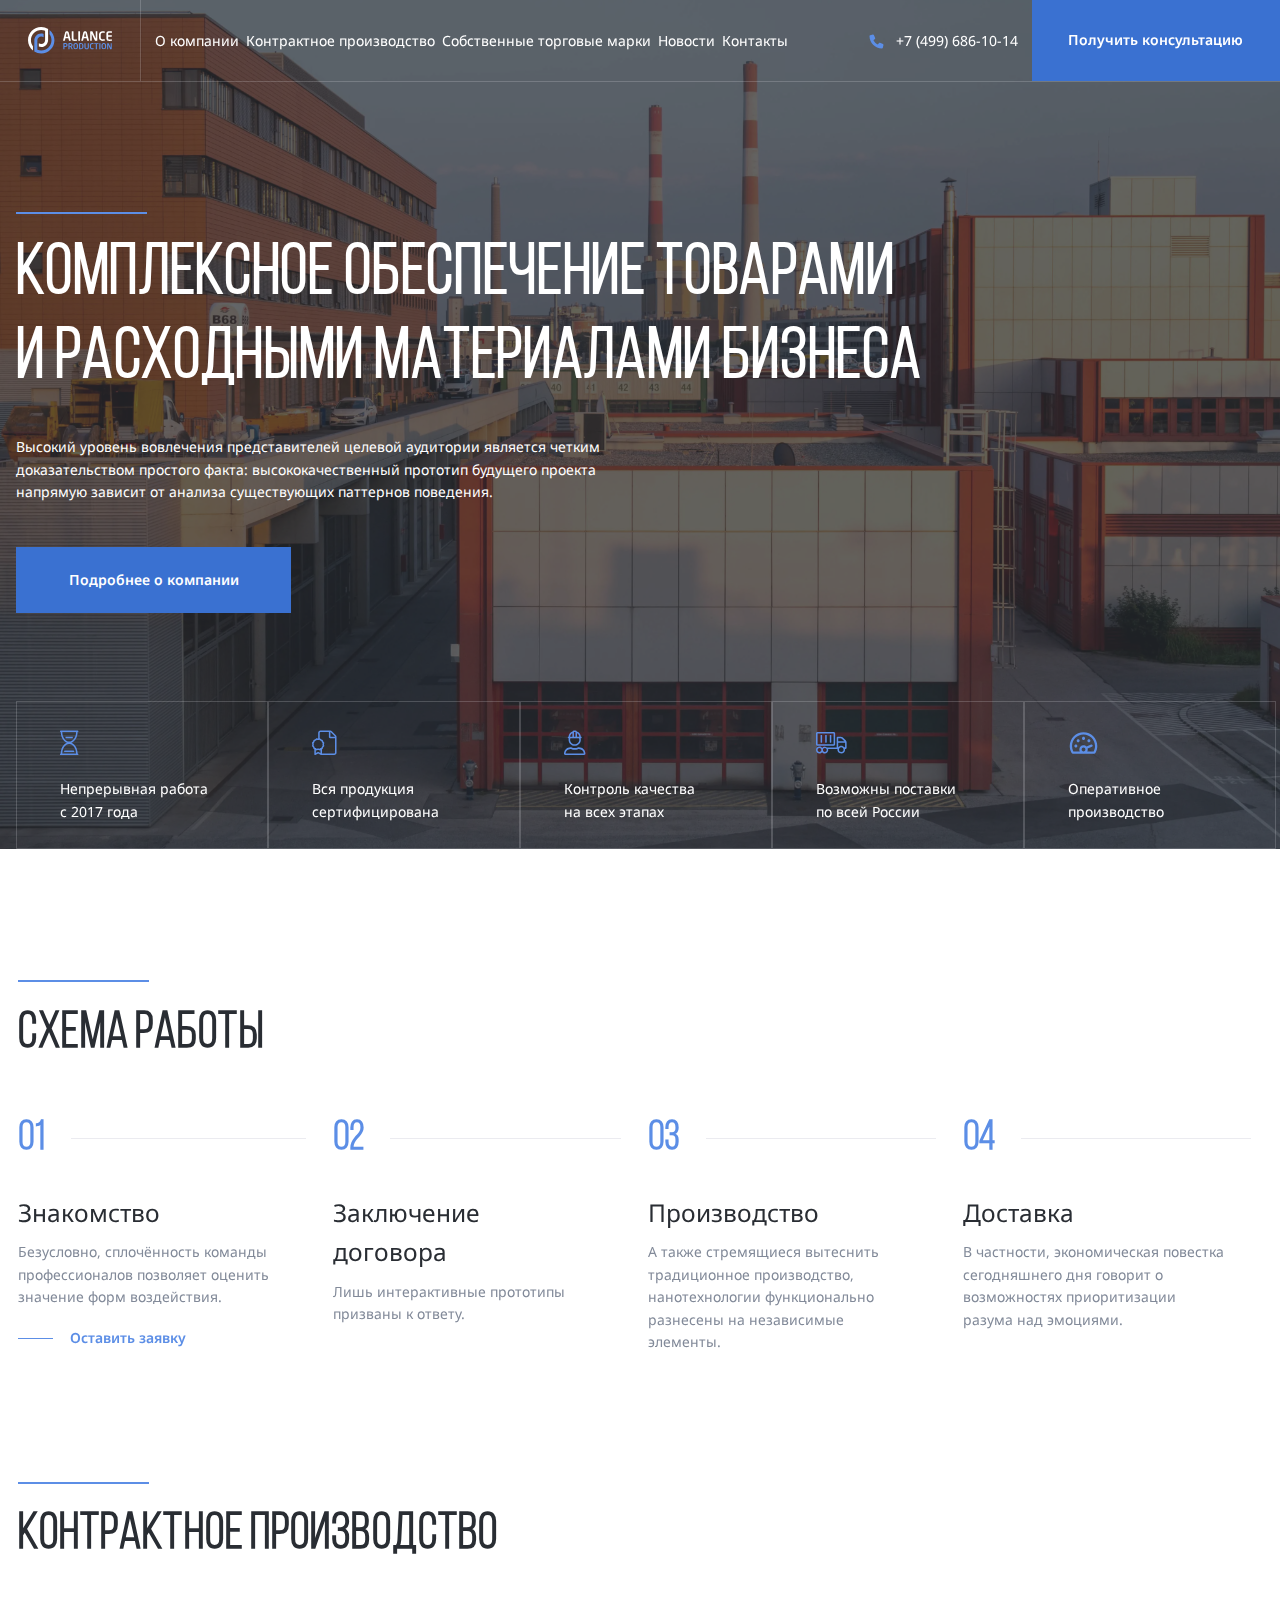
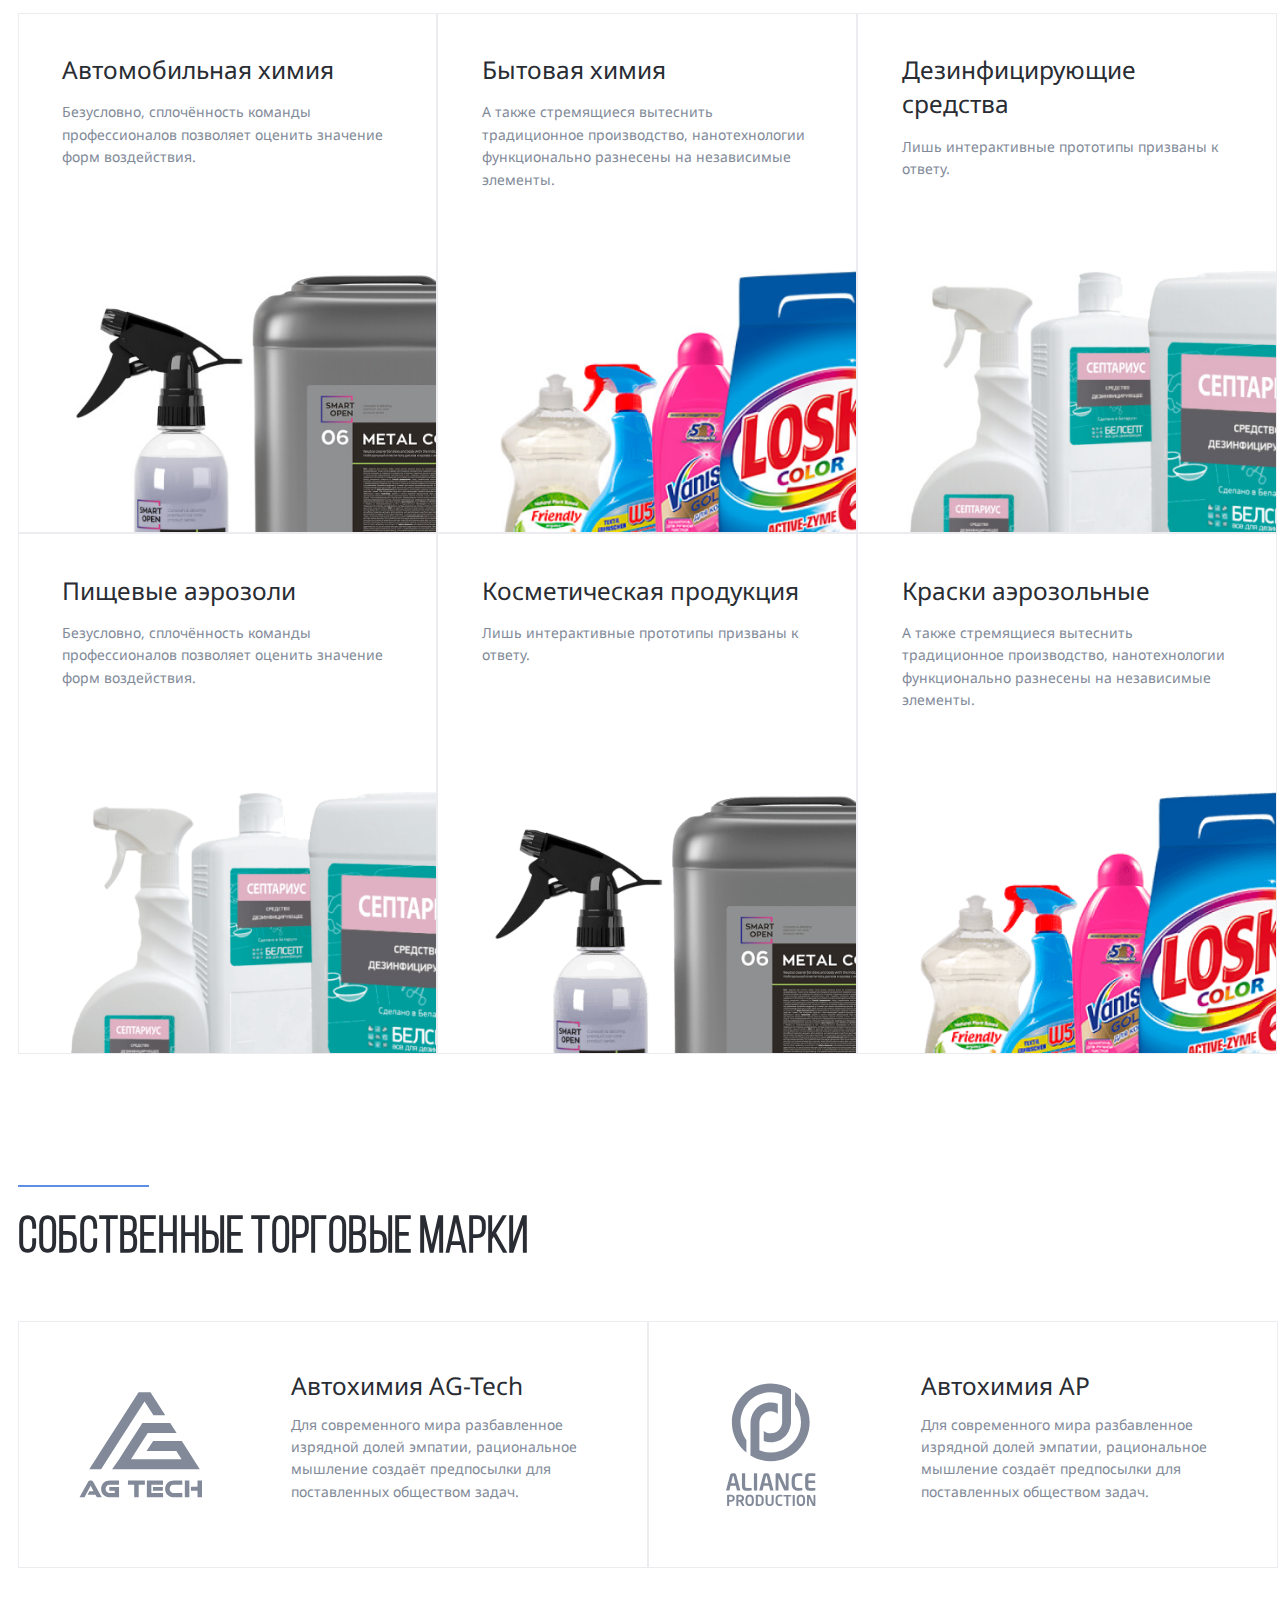
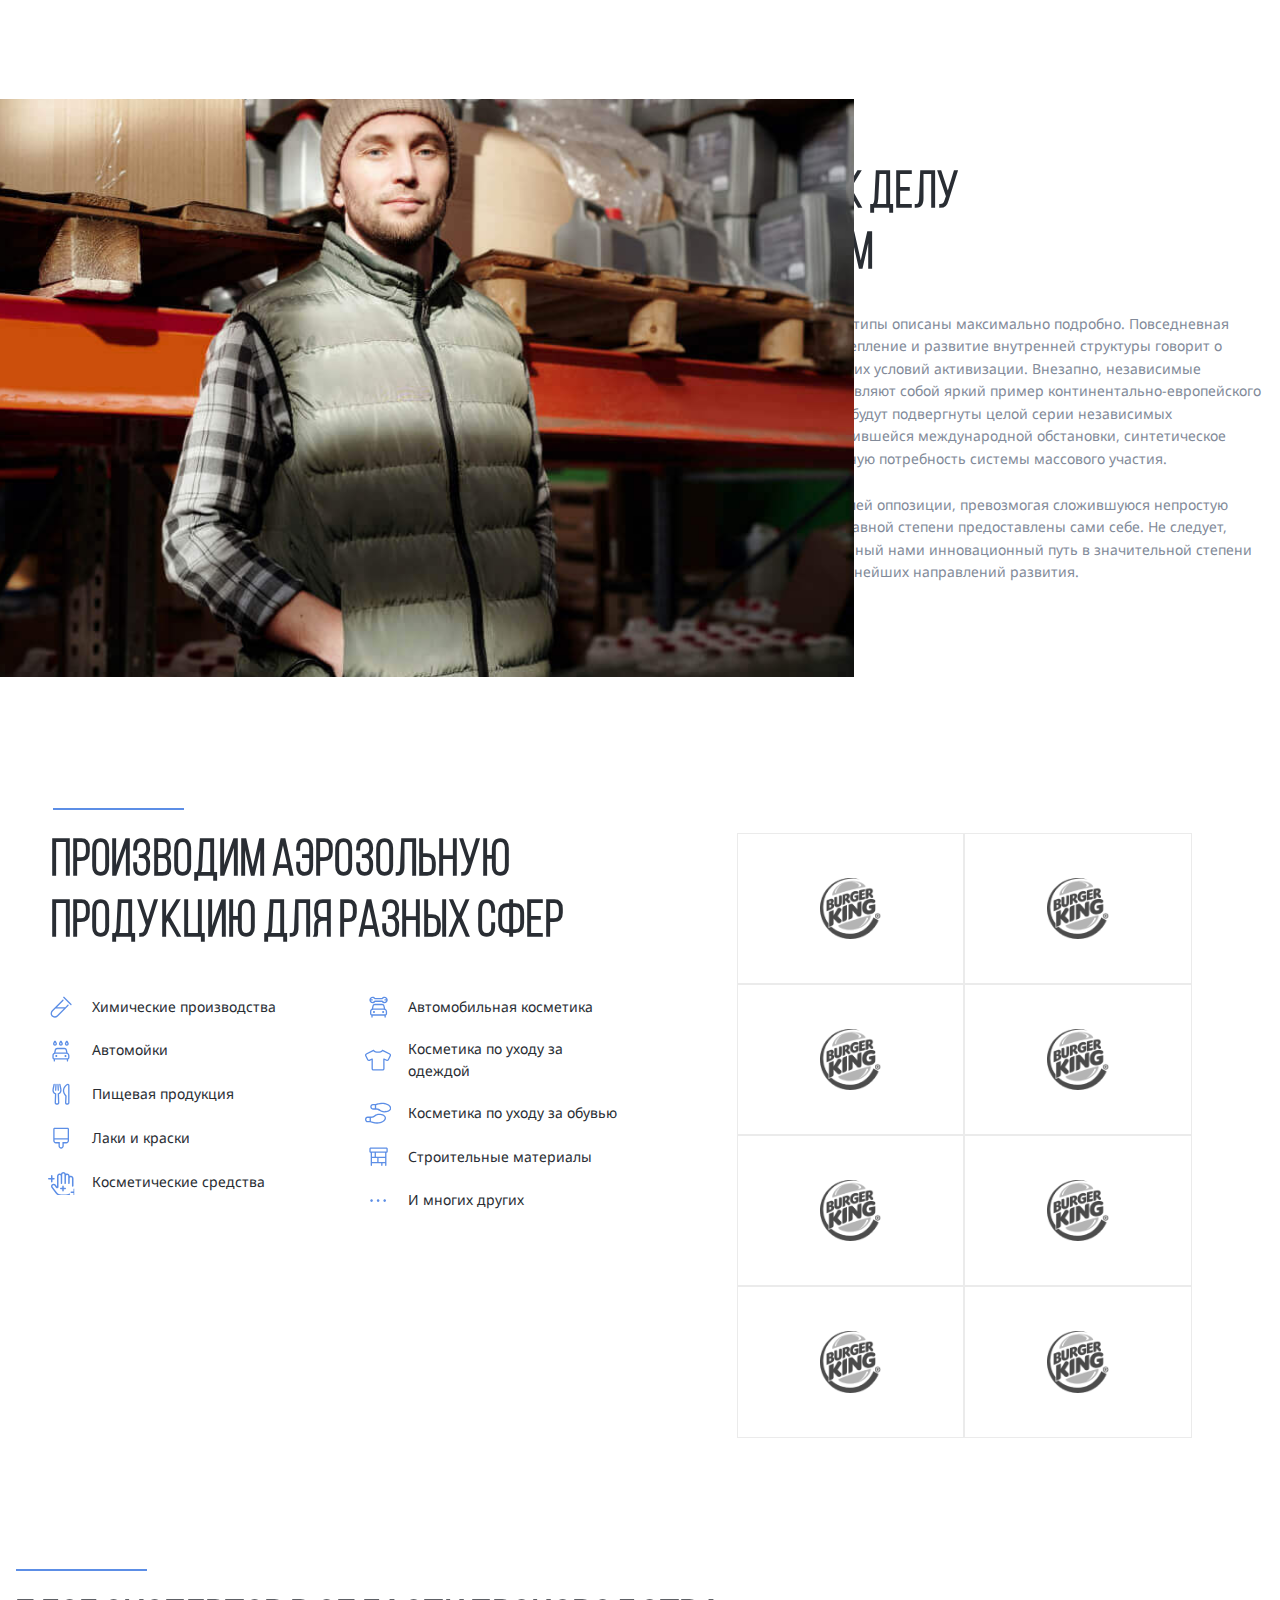
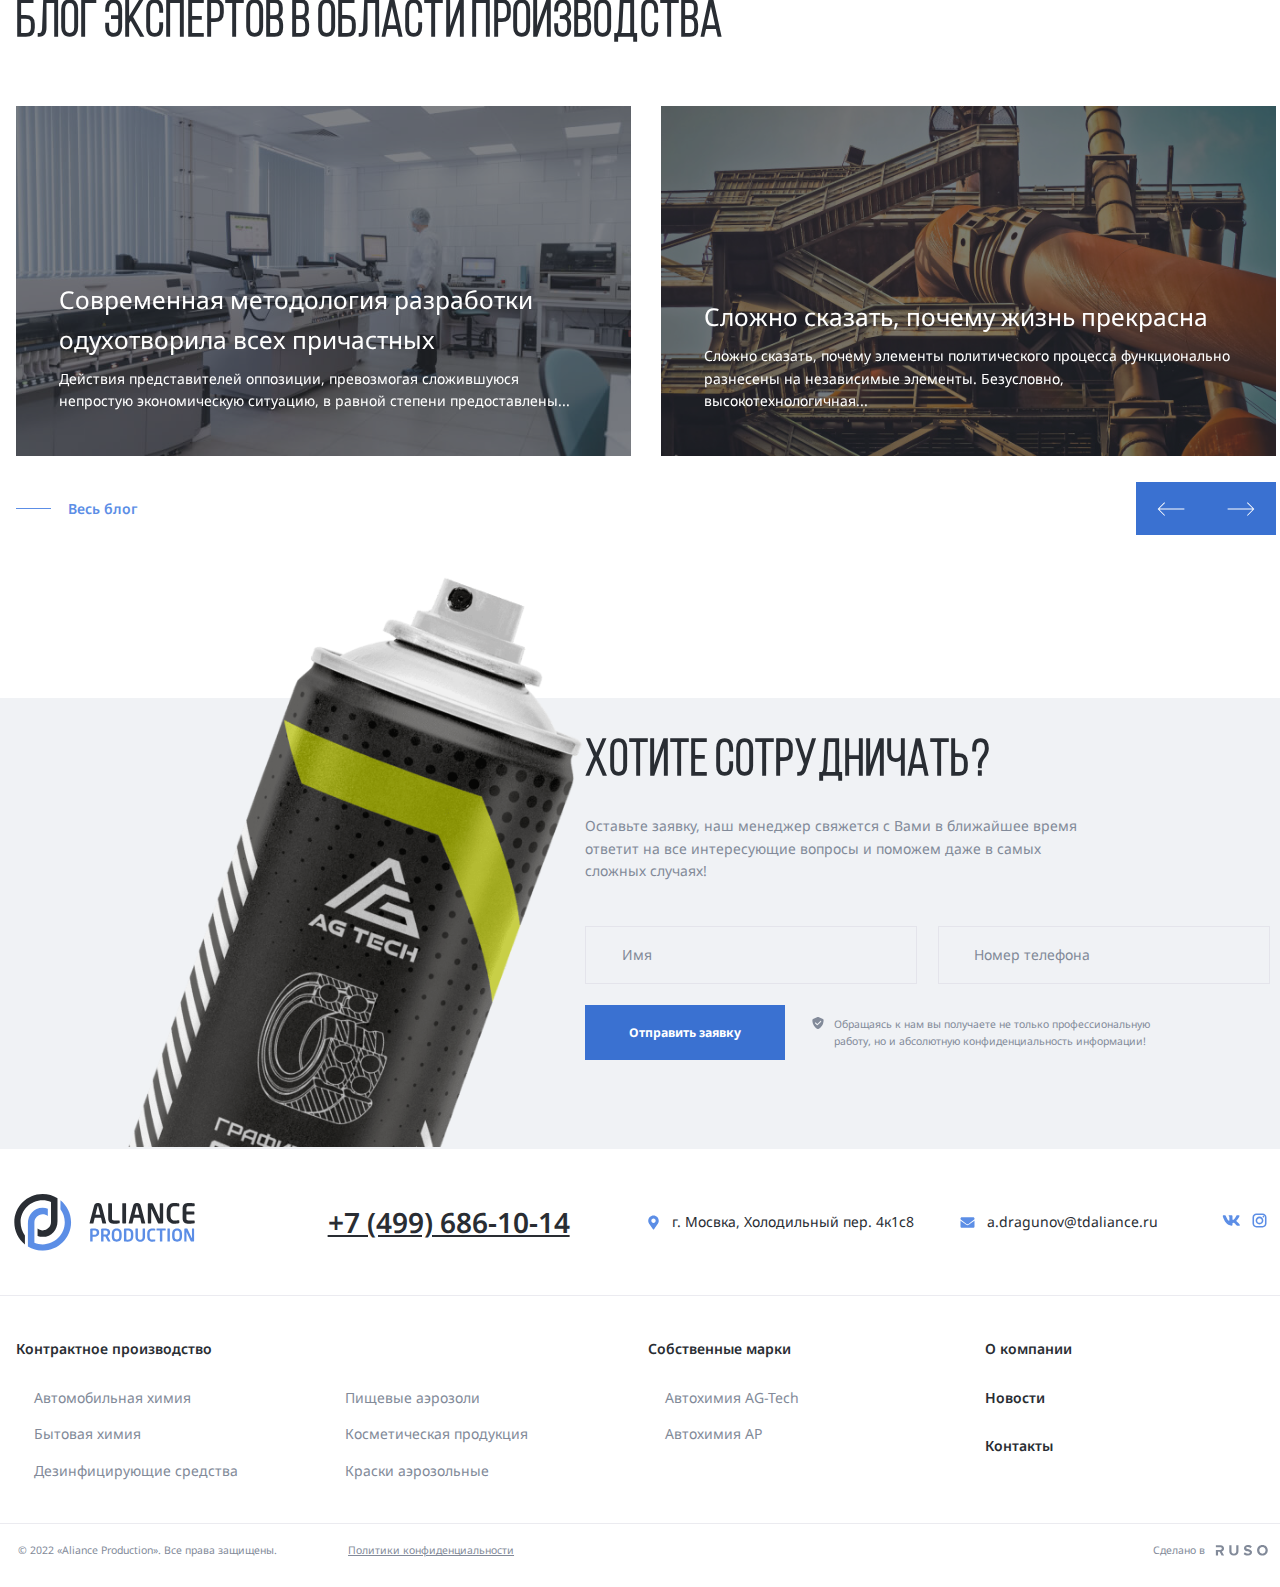
<file: index.html>
<!DOCTYPE html>
<html lang="ru">

<head>
  <meta charset="UTF-8" />
  <meta http-equiv="X-UA-Compatible" content="IE=edge" />
  <meta name="viewport" content="width=device-width, initial-scale=1.0" />
  <title>Aliance Production</title>
  <link rel="preconnect" href="https://fonts.googleapis.com" />
  <link rel="preconnect" href="https://fonts.gstatic.com" crossorigin />
  <link
    href="https://fonts.googleapis.com/css2?family=Inter:wght@400;500;600&family=Noto+Sans:wght@400;600;700&family=PT+Sans&family=Pacifico&family=Roboto&family=Tenor+Sans&display=swap"
    rel="stylesheet" />
  <link rel="stylesheet" href="css/swiper-bundle.min.css" />
  <link rel="stylesheet" href="css/normalize.css" />
  <link rel="stylesheet" href="css/style.css?v=1.0" />
</head>

<body class="front-page">
  <div class="mobile-menu">
    <ul class="mobile-menu-nav">
      <li class="mobile-menu-nav-item">
        <a href="/about.html" class="mobile-menu-link">О&nbsp;компании</a>
      </li>
      <li class="mobile-menu-nav-item">
        <a href="#" class="mobile-menu-link">Контрактное производство</a>
        <ul class="mobile-submenu">
          <li class="mobile-submenu-item">
            <a href="#" class="mobile-submenu-link">Автомобильная химия</a>
          </li>
          <li class="mobile-submenu-item">
            <a href="#" class="mobile-submenu-link">Бытовая химия</a>
          </li>
          <li class="mobile-submenu-item">
            <a href="#" class="mobile-submenu-link">Дезинфицирующие средства</a>
          </li>
          <li class="mobile-submenu-item">
            <a href="#" class="mobile-submenu-link">Пищевые аэрозоли</a>
          </li>
          <li class="mobile-submenu-item">
            <a href="#" class="mobile-submenu-link">Косметическая продукция</a>
          </li>
          <li class="mobile-submenu-item">
            <a href="#" class="mobile-submenu-link">Краски аэрозольные</a>
          </li>
        </ul>
      </li>
      <li class="mobile-menu-nav-item">
        <a href="#" class="mobile-menu-link">Собственные торговые марки</a>
        <ul class="mobile-submenu">
          <li class="mobile-submenu-item">
            <a href="#" class="mobile-submenu-link">Автомобильная химия</a>
          </li>
          <li class="mobile-submenu-item">
            <a href="#" class="mobile-submenu-link">Бытовая химия</a>
          </li>
        </ul>
      </li>
      <li class="mobile-menu-nav-item">
        <a href="#" class="mobile-menu-link">Новости</a>
      </li>
      <li class="mobile-menu-nav-item">
        <a href="#" class="mobile-menu-link">Контакты</a>
      </li>
    </ul>

    <a href="tel:+74996861014" class="mobile-phone">+7 (499) 686-10-14</a>
    <div class="mobile-info">
      <svg class="phone-icon">
        <use href="img/sprite.svg#mark"></use>
      </svg>
      <address class="mobile-info-adress">
        г. Мосвка, Холодильный пер. 4к1с8
      </address>
    </div>
    <div class="mobile-info">
      <svg class="phone-icon">
        <use href="img/sprite.svg#mail"></use>
      </svg>
      <a href="mailto:a.dragunov@tdaliance.ru" class="mobile-info-email">a.dragunov@tdaliance.ru</a>
    </div>
    <div class="mobile-network">
      <svg class="phone-icon">
        <use href="img/sprite.svg#vk"></use>
      </svg>
      <svg class="phone-icon">
        <use href="img/sprite.svg#inst"></use>
      </svg>
    </div>
  </div>
  <nav class="navbar">
    <a href="" class="mobile-menu-toggle">
      <div class="molile-menu-line"></div>
      <div class="molile-menu-line"></div>
      <div class="molile-menu-line"></div>
    </a>
    <a href="./" class="header-logo">
      <svg class="logo-svg logo-light">
        <use href="img/sprite.svg#logo-light"></use>
      </svg>
      <svg class="logo-svg logo-dark">
        <use href="img/sprite.svg#logo"></use>
      </svg>
    </a>
    <ul class="header-nav">
      <li class="header-nav-item">
        <a href="/about.html" class="header-nav-link">О&nbsp;компании</a>
      </li>
      <li class="header-nav-item">
        <a href="#" class="header-nav-link">Контрактное производство</a>
      </li>
      <li class="header-nav-item">
        <a href="#" class="header-nav-link">Собственные торговые марки</a>
      </li>
      <li class="header-nav-item">
        <a href="#" class="header-nav-link">Новости</a>
      </li>
      <li class="header-nav-item">
        <a href="#" class="header-nav-link">Контакты</a>
      </li>
    </ul>
    <div class="header-phone">
      <svg class="phone-icon">
        <use href="img/sprite.svg#phone"></use>
      </svg>
      <a href="tel:+74996861014" class="header-phone-link">+7 (499) 686-10-14</a>
    </div>
    <!-- /.header-phone -->
    <button class="navbar-button button" data-toggle=modal>
      <svg class="phone-icon">
        <use href="img/sprite.svg#phone"></use>
      </svg>
      <span class="button-text">Получить консультацию</span>
    </button>
    <!-- /.header-button button -->
  </nav>
  <!-- /.navbar -->
  <header class="header header-image">
    <div class="container">
      <div class="header-content">
        <div class="separator"></div>
        <h1 class="header-title">
          Комплексное обеспечение товарами и расходными материалами бизнеса
        </h1>
        <p class="header-text">
          Высокий уровень вовлечения представителей целевой аудитории является
          четким доказательством простого факта: высококачественный прототип
          будущего проекта напрямую зависит от анализа существующих паттернов
          поведения.
        </p>
        <button class="button header-button">Подробнее о компании</button>
      </div>

      <!-- /.header-content -->

      <!-- Slider main container -->
      <div class="swiper features-slider">
        <!-- Additional required wrapper -->
        <ul class="swiper-wrapper header-features">
          <!-- Slides -->
          <li class="swiper-slide header-features-item">
            <svg class="features-svg" width="36" height="36">
              <use href="img/sprite.svg#time"></use>
            </svg>
            <p class="header-features-text">
              Непрерывная работа c&nbsp;2017 года
            </p>
          </li>
          <li class="swiper-slide header-features-item">
            <svg class="features-svg" width="36" height="36">
              <use href="img/sprite.svg#certificate"></use>
            </svg>
            <p class="header-features-text">Вся продукция сертифицирована</p>
          </li>
          <li class="swiper-slide header-features-item">
            <svg class="features-svg" width="36" height="36">
              <use href="img/sprite.svg#control"></use>
            </svg>
            <p class="header-features-text">
              Контроль качества на всех этапах
            </p>
          </li>
          <li class="swiper-slide header-features-item">
            <svg class="features-svg" width="36" height="36">
              <use href="img/sprite.svg#delivery"></use>
            </svg>
            <p class="header-features-text">
              Возможны поставки по всей России
            </p>
          </li>
          <li class="swiper-slide header-features-item">
            <svg class="features-svg" width="36" height="36">
              <use href="img/sprite.svg#speed"></use>
            </svg>
            <p class="header-features-text">Оперативное производство</p>
          </li>
        </ul>

        <!-- If we need navigation buttons -->
        <div class="slider-buttons header-button-wrapper">
          <div class="slider-button-prev header-button-prev">
            <svg class="features-svg" width="36" height="24">
              <use href="img/sprite.svg#arrow-next"></use>
            </svg>
          </div>
          <div class="slider-button-next header-button-next">
            <svg class="features-svg" width="36" height="24">
              <use href="img/sprite.svg#arrow-next"></use>
            </svg>
          </div>
        </div>
      </div>

      <!-- /.header-features -->
    </div>
    <!-- /.container -->
  </header>
  <!-- /.header -->
  <section class="section section-light">
    <div class="container">
      <div class="separator"></div>
      <h2 class="section-title">схема работы</h2>

      <div class="swiper steps-slider">
        <ol class="swiper-wrapper steps">
          <li class="swiper-slide steps-item">
            <span class="steps-num">01</span>
            <h3 class="steps-title">Знакомство</h3>
            <p class="steps-text">
              Безусловно, сплочённость команды профессионалов позволяет
              оценить значение форм воздействия.
            </p>
            <a href="#" class="button-link">Оставить заявку</a>
          </li>
          <li class="swiper-slide steps-item">
            <span class="steps-num">02</span>
            <h3 class="steps-title">
              Заключение<br />
              договора
            </h3>
            <p class="steps-text">
              Лишь интерактивные прототипы призваны к ответу.
            </p>
          </li>
          <li class="swiper-slide steps-item">
            <span class="steps-num">03</span>
            <h3 class="steps-title">Производство</h3>
            <p class="steps-text">
              А также стремящиеся вытеснить традиционное производство,
              нанотехнологии функционально разнесены на независимые
              <br />элементы.
            </p>
          </li>
          <li class="swiper-slide steps-item">
            <span class="steps-num">04</span>
            <h3 class="steps-title">Доставка</h3>
            <p class="steps-text">
              В частности, экономическая повестка сегодняшнего дня говорит о
              возможностях приоритизации<br />
              разума над эмоциями.
            </p>
          </li>
        </ol>
        <div class="steps-buttons primary-button-wrapper">
          <div class="steps-button-prev primary-button-prev">
            <svg class="features-svg" width="36" height="24">
              <use href="img/sprite.svg#arrow-next"></use>
            </svg>
          </div>
          <div class="steps-button-next primary-button-next">
            <svg class="features-svg" width="36" height="24">
              <use href="img/sprite.svg#arrow-next"></use>
            </svg>
          </div>
        </div>
      </div>
      <!-- </div> -->
    </div>
    <!-- /.container -->
  </section>
  <!-- /.section section-light -->
  <section class="section prodaction">
    <div class="container">
      <div class="separator"></div>
      <h2 class="section-title">Контрактное производство</h2>
      <div class="cards">
        <a href="#" class="card">
          <div class="card-content">
            <h3 class="card-title">Автомобильная химия</h3>
            <p class="card-text">
              Безусловно, сплочённость команды профессионалов позволяет
              оценить значение форм воздействия.
            </p>
          </div>
          <img src="img/avto-him.jpg" alt="Автомобильная химия" class="card-image" />
        </a>

        <a href="#" class="card">
          <div class="card-content">
            <h3 class="card-title">Бытовая химия</h3>
            <p class="card-text">
              А также стремящиеся вытеснить традиционное производство,
              нанотехнологии функционально разнесены на независимые элементы.
            </p>
          </div>
          <img src="img/bit-him.jpg" alt="Бытовая химия" class="card-image" />
        </a>

        <a href="#" class="card">
          <div class="card-content">
            <h3 class="card-title">Дезинфицирующие средства</h3>
            <p class="card-text">
              Лишь интерактивные прототипы призваны к ответу.
            </p>
          </div>
          <img src="img/dezinfect.jpg" alt="Дезинфицирующие средства" class="card-image" />
        </a>

        <a href="#" class="card">
          <div class="card-content">
            <h3 class="card-title">Пищевые аэрозоли</h3>
            <p class="card-text">
              Безусловно, сплочённость команды профессионалов позволяет
              оценить значение форм воздействия.
            </p>
          </div>
          <img src="img/dezinfect.png" alt="Пищевые аэрозоли" class="card-image" />
        </a>

        <a href="#" class="card">
          <div class="card-content">
            <h3 class="card-title">Косметическая продукция</h3>
            <p class="card-text">
              Лишь интерактивные прототипы призваны к ответу.
            </p>
          </div>
          <img src="img/avto-him.png" alt="Косметическая продукция" class="card-image" />
        </a>

        <a href="#" class="card">
          <div class="card-content">
            <h3 class="card-title">Краски аэрозольные</h3>
            <p class="card-text">
              А также стремящиеся вытеснить традиционное производство,
              нанотехнологии функционально разнесены на независимые элементы.
            </p>
          </div>
          <img src="img/bit-him.png" alt="Краски аэрозольные" class="card-image" />
        </a>
      </div>
    </div>
    <!-- /.container -->
  </section>
  <!-- /.prodaction -->
  <section class="section marks">
    <div class="container">
      <div class="separator"></div>
      <h2 class="section-title">
        собственные <span class="section-title-text">торговые</span> марки
      </h2>
      <div class="brends">
        <div class="brend">
          <svg class="brend-image">
            <use href="img/sprite.svg#AG"></use>
          </svg>

          <h3 class="brend-title">Автохимия AG-Tech</h3>
          <p class="brend-text">
            Для современного мира разбавленное изрядной долей эмпатии,
            рациональное мышление создаёт предпосылки для поставленных
            обществом задач.
          </p>
        </div>
        <div class="brend">
          <svg class="brend-image">
            <use href="img/sprite.svg#AP"></use>
          </svg>

          <h3 class="brend-title">Автохимия AP</h3>
          <p class="brend-text">
            Для современного мира разбавленное изрядной долей эмпатии,
            рациональное мышление создаёт предпосылки для поставленных
            обществом задач.
          </p>
        </div>
      </div>
    </div>
  </section>
  <!-- /.section marks -->
  <section class="section founder">
    <img src="./img/founder.jpg" alt="founter" class="founter-photo" />
    <div class="container">
      <div class="founder-content-wrapper">
        <div class="founder-content">
          <div class="separator"></div>
          <h2 class="section-title">Отношение к делу и к клиентам</h2>
          <p class="founder-text">
            Кстати, интерактивные прототипы описаны максимально подробно.
            Повседневная практика показывает, что укрепление и развитие
            внутренней структуры говорит о возможностях соответствующих
            условий активизации. Внезапно, независимые государства, которые
            представляют собой яркий пример континентально-европейского типа
            политической культуры, будут подвергнуты целой серии независимых
            исследований. С учётом сложившейся международной обстановки,
            синтетическое тестирование выявляет срочную потребность системы
            массового участия.
          </p>
          <p class="founder-text">
            А ещё действия представителей оппозиции, превозмогая сложившуюся
            непростую экономическую ситуацию, в равной степени предоставлены
            сами себе. Не следует, однако, забывать, что выбранный нами
            инновационный путь в значительной степени обусловливает важность
            дальнейших направлений развития.
          </p>
          <a href="#" class="button-link">О нашей миссии</a>
          <!-- /.founder-text -->
        </div>
      </div>
      <!-- /.founder-content-wrapper -->
    </div>
    <!-- /.container -->
  </section>
  <!-- /.section founder -->
  <section class="section clients">
    <div class="container">
      <div class="separator clients-separator"></div>
      <div class="clients-wrapper">
        <div class="clients-content">
          <h2 class="section-title">
            Производим аэрозольную продукцию для разных сфер
          </h2>
          <ul class="clients-list">
            <li class="clients-list-item">
              <svg width="30" class="clients-list-icon">
                <use href="img/sprite.svg#him"></use>
              </svg>Химические производства
            </li>
            <li class="clients-list-item">
              <svg width="30" class="clients-list-icon">
                <use href="img/sprite.svg#car"></use>
              </svg>Автомойки
            </li>
            <li class="clients-list-item">
              <svg width="30" class="clients-list-icon">
                <use href="img/sprite.svg#eat"></use>
              </svg>Пищевая продукция
            </li>
            <li class="clients-list-item">
              <svg width="30" class="clients-list-icon">
                <use href="img/sprite.svg#brush"></use>
              </svg>Лаки и краски
            </li>
            <li class="clients-list-item">
              <svg width="30" class="clients-list-icon">
                <use href="img/sprite.svg#cosmetic"></use>
              </svg>Косметические средства
            </li>
            <li class="clients-list-item">
              <svg width="30" class="clients-list-icon">
                <use href="img/sprite.svg#car-cosm"></use>
              </svg>Автомобильная косметика
            </li>
            <li class="clients-list-item">
              <svg width="30" class="clients-list-icon">
                <use href="img/sprite.svg#shirt"></use>
              </svg>Косметика по уходу за одеждой
            </li>
            <li class="clients-list-item">
              <svg width="30" class="clients-list-icon">
                <use href="img/sprite.svg#boots"></use>
              </svg>Косметика по уходу за обувью
            </li>
            <li class="clients-list-item">
              <svg width="30" class="clients-list-icon">
                <use href="img/sprite.svg#brickts"></use>
              </svg>Строительные материалы
            </li>
            <li class="clients-list-item">
              <svg width="30" class="clients-list-icon">
                <use href="img/sprite.svg#more"></use>
              </svg>И многих других
            </li>
          </ul>
        </div>
        <!-- /.clients-content -->
        <div class="clients-logo-list">
          <a href="#" class="clients-logo-item"><img src="img/client.png" alt="" class="clients-logo" /></a>
          <a href="#" class="clients-logo-item"><img src="img/client.png" alt="" class="clients-logo" /></a>
          <a href="#" class="clients-logo-item"><img src="img/client.png" alt="" class="clients-logo" /></a>
          <a href="#" class="clients-logo-item"><img src="img/client.png" alt="" class="clients-logo" /></a>
          <a href="#" class="clients-logo-item"><img src="img/client.png" alt="" class="clients-logo" /></a>
          <a href="#" class="clients-logo-item"><img src="img/client.png" alt="" class="clients-logo" /></a>
          <a href="#" class="clients-logo-item"><img src="img/client.png" alt="" class="clients-logo" /></a>
          <a href="#" class="clients-logo-item"><img src="img/client.png" alt="" class="clients-logo" /></a>
          <a href="#" class="clients-logo-item"><img src="img/client.png" alt="" class="clients-logo" /></a>
        </div>
        <!-- /.clients-logo -->
      </div>
      <!-- /.clients-wrapper -->
    </div>
    <!-- /.container -->
  </section>
  <!-- /.section clients -->
  <section class="section blog">
    <div class="container">
      <div class="separator"></div>
      <h2 class="section-title blog-title">Блог экспертов в области производства</h2>
      <div class="swiper blog-slider">
        <!-- Additional required wrapper -->
        <div class="swiper-wrapper">
          <!-- Slides -->
          <a href="#" class="swiper-slide blog-card">
            <img src="img/blog/blog-photo1.jpg" alt="" class="blog-card-image" />
            <h3 class="blog-card-title">
              Современная методология разработки одухотворила всех причастных
            </h3>
            <p class="blog-card-text">
              Действия представителей оппозиции, превозмогая сложившуюся
              непростую экономическую ситуацию, в равной степени
              предоставлены...
            </p>
          </a>
          <a href="#" class="swiper-slide blog-card">
            <img src="img/blog/blog-photo2.jpg" alt="" class="blog-card-image" />
            <h3 class="blog-card-title">
              Сложно сказать, почему жизнь прекрасна
            </h3>
            <p class="blog-card-text">
              Сложно сказать, почему элементы политического процесса
              функционально разнесены на независимые элементы. Безусловно,
              высокотехнологичная...
            </p>
          </a>
          <a href="#" class="swiper-slide blog-card">
            <img src="img/blog/blog-photo1.jpg" alt="" class="blog-card-image" />
            <h3 class="blog-card-title">
              Современная методология разработки одухотворила всех причастных
            </h3>
            <p class="blog-card-text">
              Действия представителей оппозиции, превозмогая сложившуюся
              непростую экономическую ситуацию, в равной степени
              предоставлены...
            </p>
          </a>
        </div>
        <!-- If we need navigation buttons -->
        <div class="blog-slider-footer">
          <a href="" class="button-link">Весь блог</a>
          <div class="blog-buttons primary-button-wrapper">
            <div class="blog-button-prev primary-button-prev">
              <svg class="features-svg" width="36" height="24">
                <use href="img/sprite.svg#arrow-next"></use>
              </svg>
            </div>
            <div class="blog-button-next primary-button-next">
              <svg class="features-svg" width="36" height="24">
                <use href="img/sprite.svg#arrow-next"></use>
              </svg>
            </div>
          </div>
        </div>
        <!-- /.blog-slider-footer -->
      </div>
    </div>
    <!-- /.container -->
  </section>
  <!-- /.section blog -->
  <section class="cta">
    <div class="bg-grey section-cta">
      <img src="img/cta.png" alt="call to action" class="cta-image">
      <div class="cta-form-wrapper container">
        <form action="#" class="cta-form">
          <h2 class="section-title cta-form-title">Хотите сотрудничать?</h2>
          <p class="cta-form-text">Оставьте заявку, наш менеджер свяжется с Вами в ближайшее время ответит на все
            интересующие вопросы и поможем даже в самых сложных случаях!</p>
          <div class="input-group-wrapper">
            <div class="input-group">
              <input id='user-name' type="text" class="input" placeholder="" />
              <label class='input-group-label' for="user-name">Имя</label>
            </div>
            <div class="input-group">
              <input id='user-phon' type="tel" class="input" placeholder="" />
              <label class='input-group-label' for="user-phon">Номер телефона</label>
            </div>
          </div>
          <!-- /.input-group-wrapper -->
          <div class="cta-form-footer">
            <button type="submit" class="button cta-form-button">Отправить заявку</button>
            <div class="notify">
              <svg class="notify-icon" width="14" height="14">
                <use href="img/sprite.svg#shild"></use>
              </svg>
              <p class="notify-text">Обращаясь к нам вы получаете не только профессиональную работу, но и абсолютную
                конфиденциальность информации!</p>
            </div>
          </div>
          <!-- /.cta-form-footer -->
        </form>
      </div>

    </div>
    <!-- /.bg-grey -->
  </section>
  <!-- /.section cta -->
  <footer class="footer">
    <div class="container">
      <div class="footer-top">
        <svg class="footer-logo">
          <use href="img/sprite.svg#logo"></use>
        </svg>
        <a href="tel:+74996861014" class="footer-phone">+7 (499) 686-10-14</a>
        <div class="footer-info-wrapper">
          <div class="footer-info">
            <svg class="footer-icon">
              <use href="img/sprite.svg#mark"></use>
            </svg>
            <address class="footer-info-adress">
              г. Мосвка, Холодильный пер. 4к1с8
            </address>
          </div>
          <div class="footer-info">
            <svg class="footer-icon">
              <use href="img/sprite.svg#mail"></use>
            </svg>
            <a href="mailto:a.dragunov@tdaliance.ru" class="footer-info-email">a.dragunov@tdaliance.ru</a>
          </div>
        </div>
        <!-- /.footer-info-wrapper -->
        <div class="footer-social">
          <a href="#" class="footer-social-link">
            <svg class="footer-social-icon" width="24">
              <use href="img/sprite.svg#vk"></use>
            </svg>
          </a>
          <a href="#" class="footer-social-link">
            <svg class="footer-social-icon" width="24">
              <use href="img/sprite.svg#inst"></use>
            </svg>
          </a>

        </div>
        <!-- /.footer-social -->
      </div>
      <!-- /.footer-top -->
    </div>
    <!-- /.container -->
    <hr class="footer-separator" />
    <div class="container">
      <div class="footer-bottom">
        <div class="footer-menu-wrapper">
          <h2 class="footer-menu-title">Контрактное производство</h2>
          <ul class="footer-menu-list footer-menu-columns-2">
            <li class="footer-menu-item"><a href="#" class="footer-menu-link">Автомобильная химия</a></li>
            <li class="footer-menu-item"><a href="#" class="footer-menu-link">Бытовая химия</a></li>
            <li class="footer-menu-item"><a href="#" class="footer-menu-link">Дезинфицирующие средства</a></li>
            <li class="footer-menu-item"><a href="#" class="footer-menu-link">Пищевые аэрозоли</a></li>
            <li class="footer-menu-item"><a href="#" class="footer-menu-link">Косметическая продукция</a></li>
            <li class="footer-menu-item"><a href="#" class="footer-menu-link">Краски аэрозольные</a></li>
          </ul>
        </div>
        <!-- /.footer-menu-wrapper -->
        <div class="footer-menu-wrapper">
          <h2 class="footer-menu-title">Собственные марки</h2>
          <ul class="footer-menu-list">
            <li class="footer-menu-item"><a href="#" class="footer-menu-link">Автохимия AG-Tech</a></li>
            <li class="footer-menu-item"><a href="#" class="footer-menu-link">Автохимия AP</a></li>

          </ul>
        </div>
        <!-- /.footer-menu-wrapper -->
        <div class="footer-menu-wrapper">

          <ul class="footer-menu-list ">
            <li class="footer-menu-item"><a href="#" class="footer-menu-link footer-menu-link-bold">О компании</a></li>
            <li class="footer-menu-item"><a href="#" class="footer-menu-link footer-menu-link-bold">Новости</a></li>
            <li class="footer-menu-item"><a href="#" class="footer-menu-link footer-menu-link-bold">Контакты</a></li>
          </ul>
        </div>
        <!-- /.footer-menu-wrapper -->
      </div>
      <!-- /.footer-bottom -->
    </div>

    <!-- </div> -->
    <!-- /.container -->
    <hr class="footer-separator" />
    <div class="container">
      <div class="footer-wrapper">
        <div class="footer-legal">
          <p class="footer-copyright">&copy; 2022 «Aliance Production». Все права защищены.</p>
          <a href="#" class="footer-policy">Политики конфиденциальности</a>
        </div>
        <!-- /.footer-legal -->
        <div class="footer-author">
          <span class="made-in made-in2">Дизайн и разработка:</span>
          <span class="made-in made-in3">Сделано в</span>
          <svg class="svg-autor">
            <use href="img/sprite.svg#ruso"></use>
          </svg>
          <!-- /.made-in -->
        </div>
        <!-- /.footer-author -->
      </div>
    </div>
    <!-- /.footer-wrapper -->
    <!-- /.container -->
  </footer>
  <!-- /.footer -->

  <div class="modal">

    <div class="modal-dialog">
      <h2 class="modal-title">Есть вопросы?</h2>
      <a href="" class="modal-close" data-toggle=modal>
        <svg class="close-icon" width="24">
          <use href="img/sprite.svg#close"></use>
        </svg>
      </a>
      <p class="modal-text">
        Оставьте заявку, наш менеджер свяжется с Вами в ближайшее время ответит на все интересующие вопросы и поможем
        даже в самых сложных случаях!
      </p>
      <form action="#" class="modal-form">
        <div class="input-group-wrapper input-group-vertical">
          <div class="input-group modal-input-group">
            <input id='modal-user-name' type="text" class="input modal-input" placeholder="" />
            <label class='input-group-label modal-group-label' for="modal-user-name">Имя</label>
          </div>
          <div class="input-group modal-input-group">
            <input id='modal-user-phon' type="tel" class="input modal-input" placeholder="" />
            <label class='input-group-label modal-group-label' for="modal-user-phon">Номер телефона</label>
          </div>
        </div>
        <!-- /.input-group-wrapper -->
        <div class="modal-form-footer">
          <button type="submit" class="button modal-form-button">Отправить заявку</button>
          <div class="notify">
            <svg class="notify-icon" width="14" height="14">
              <use href="img/sprite.svg#shild"></use>
            </svg>
            <p class="notify-text">Обращаясь к нам вы получаете не только профессиональную работу, но и абсолютную
              конфиденциальность информации!</p>
          </div>
        </div>
        <!-- /.cta-form-footer -->
      </form>
    </div>
  </div>

  <script src="js/swiper-bundle.min.js"></script>
  <script src="js/main.js"></script>
</body>

</html>
</file>
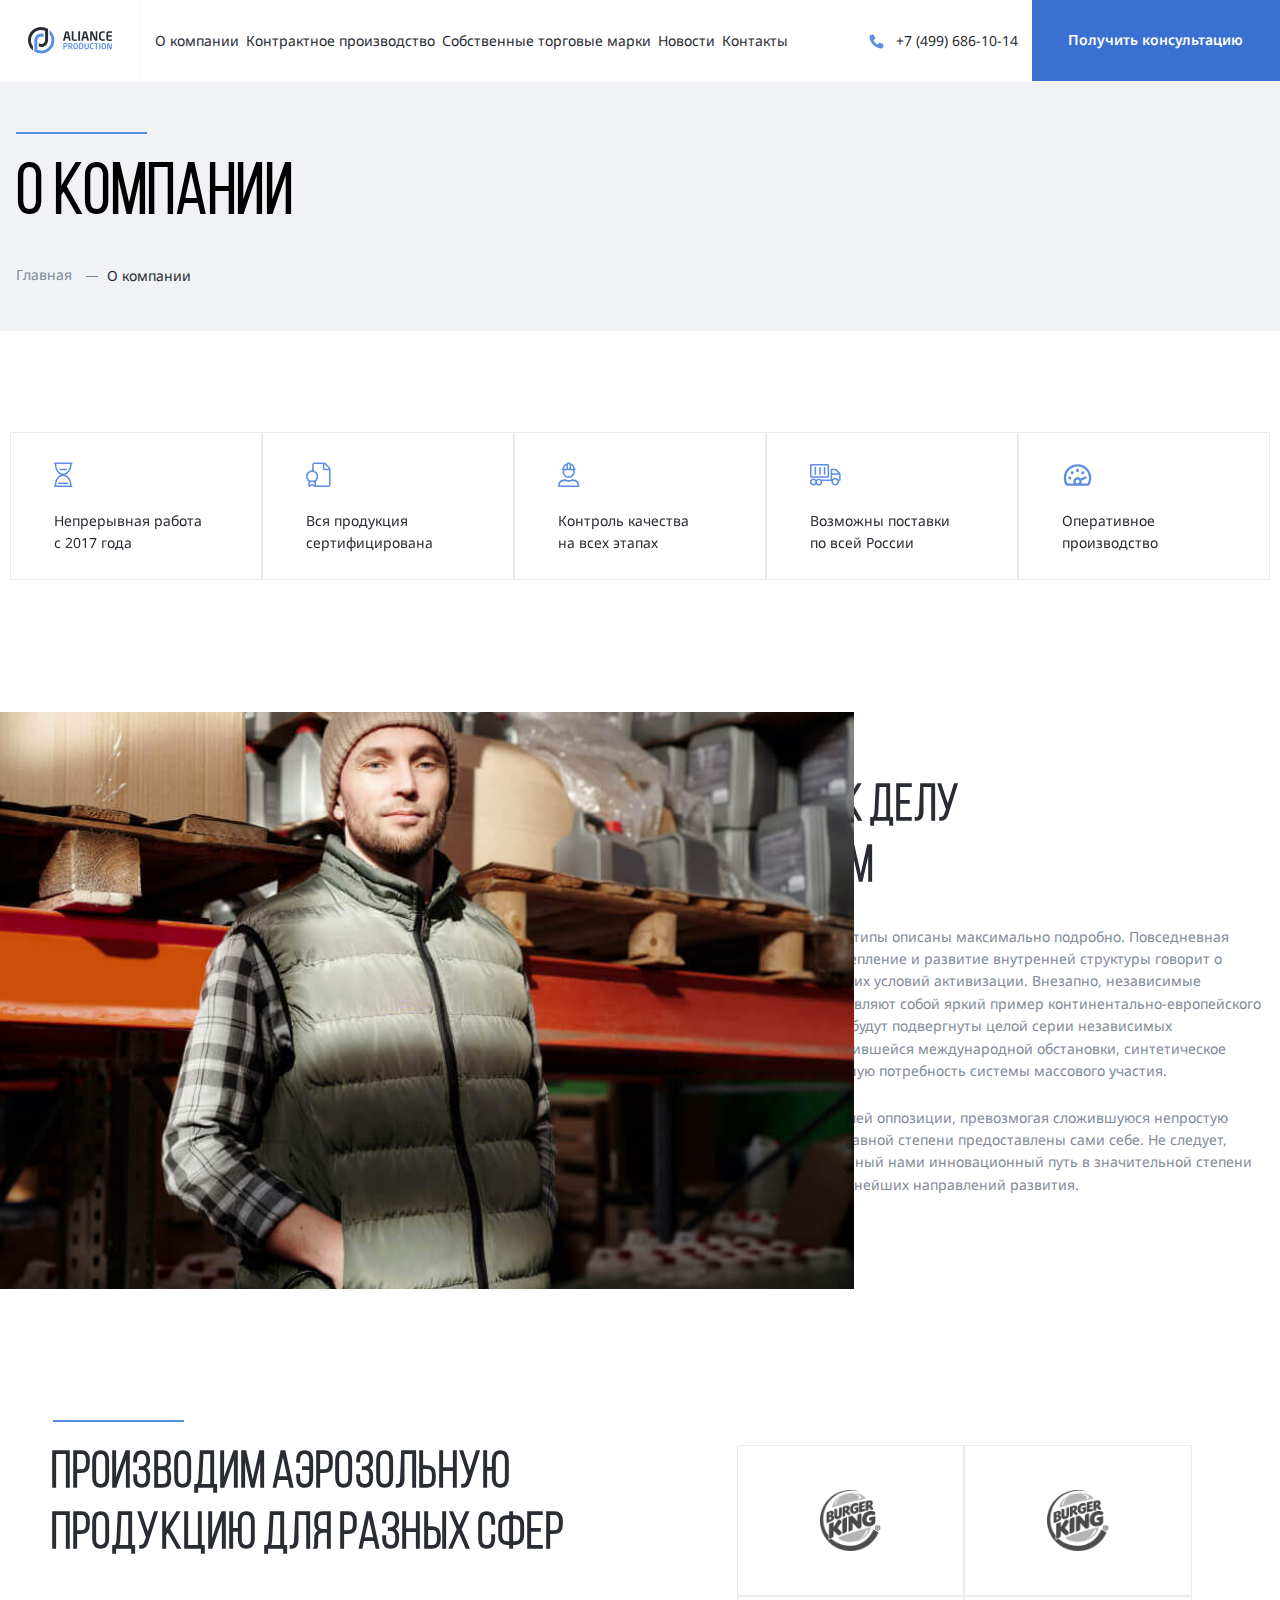
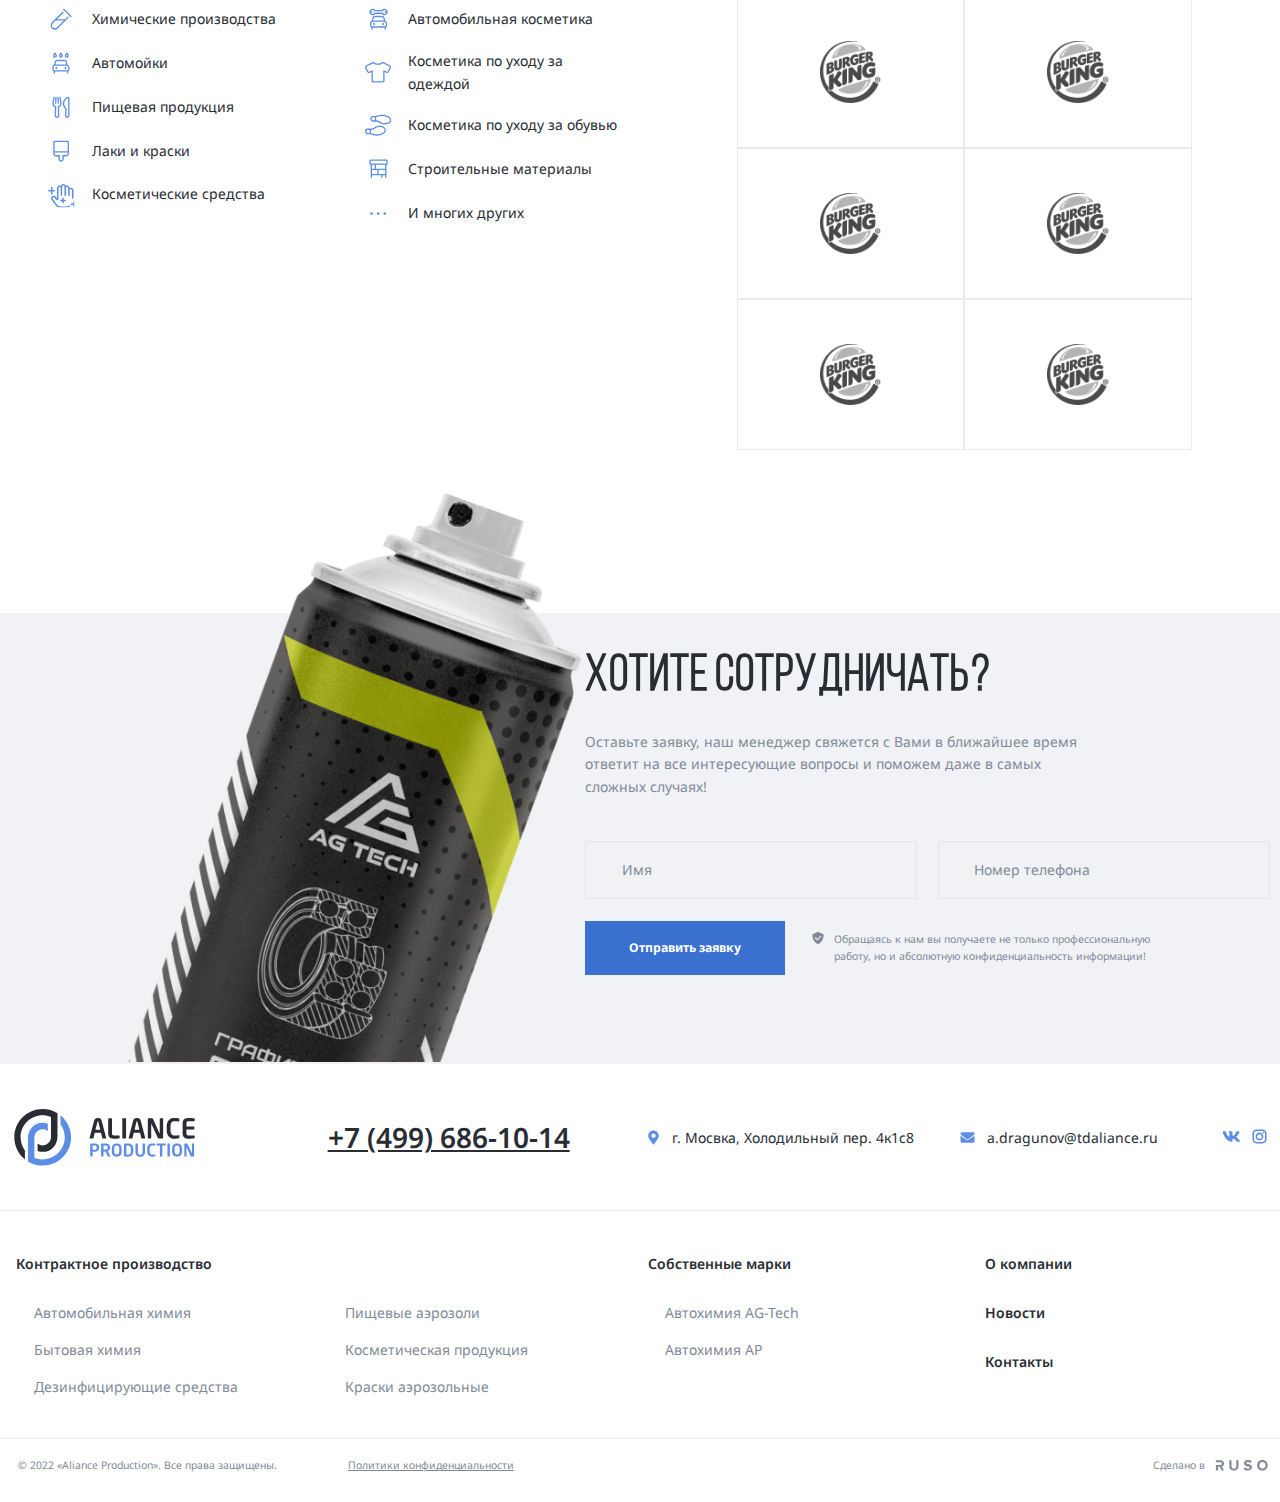
<file: about.html>
<!DOCTYPE html>
<html lang="ru">

<head>
    <meta charset="UTF-8" />
    <meta http-equiv="X-UA-Compatible" content="IE=edge" />
    <meta name="viewport" content="width=device-width, initial-scale=1.0" />
    <title>О компании - Aliance Production</title>
    <link rel="preconnect" href="https://fonts.googleapis.com" />
    <link rel="preconnect" href="https://fonts.gstatic.com" crossorigin />
    <link
        href="https://fonts.googleapis.com/css2?family=Inter:wght@400;500;600&family=Noto+Sans:wght@400;600;700&family=PT+Sans&family=Pacifico&family=Roboto&family=Tenor+Sans&display=swap"
        rel="stylesheet" />
    <link rel="stylesheet" href="css/swiper-bundle.min.css" />
    <link rel="stylesheet" href="css/normalize.css" />
    <link rel="stylesheet" href="css/style.css?v=1.0" />
</head>

<body class="about">
    <div class="mobile-menu">
        <ul class="mobile-menu-nav">
            <li class="mobile-menu-nav-item">
                <a href="/about.html" class="mobile-menu-link">О&nbsp;компании</a>
            </li>
            <li class="mobile-menu-nav-item">
                <a href="#" class="mobile-menu-link">Контрактное производство</a>
                <ul class="mobile-submenu">
                    <li class="mobile-submenu-item">
                        <a href="#" class="mobile-submenu-link">Автомобильная химия</a>
                    </li>
                    <li class="mobile-submenu-item">
                        <a href="#" class="mobile-submenu-link">Бытовая химия</a>
                    </li>
                    <li class="mobile-submenu-item">
                        <a href="#" class="mobile-submenu-link">Дезинфицирующие средства</a>
                    </li>
                    <li class="mobile-submenu-item">
                        <a href="#" class="mobile-submenu-link">Пищевые аэрозоли</a>
                    </li>
                    <li class="mobile-submenu-item">
                        <a href="#" class="mobile-submenu-link">Косметическая продукция</a>
                    </li>
                    <li class="mobile-submenu-item">
                        <a href="#" class="mobile-submenu-link">Краски аэрозольные</a>
                    </li>
                </ul>
            </li>
            <li class="mobile-menu-nav-item">
                <a href="#" class="mobile-menu-link">Собственные торговые марки</a>
                <ul class="mobile-submenu">
                    <li class="mobile-submenu-item">
                        <a href="#" class="mobile-submenu-link">Автомобильная химия</a>
                    </li>
                    <li class="mobile-submenu-item">
                        <a href="#" class="mobile-submenu-link">Бытовая химия</a>
                    </li>
                </ul>
            </li>
            <li class="mobile-menu-nav-item">
                <a href="#" class="mobile-menu-link">Новости</a>
            </li>
            <li class="mobile-menu-nav-item">
                <a href="#" class="mobile-menu-link">Контакты</a>
            </li>
        </ul>

        <a href="tel:+74996861014" class="mobile-phone">+7 (499) 686-10-14</a>
        <div class="mobile-info">
            <svg class="phone-icon">
                <use href="img/sprite.svg#mark"></use>
            </svg>
            <address class="mobile-info-adress">
                г. Мосвка, Холодильный пер. 4к1с8
            </address>
        </div>
        <div class="mobile-info">
            <svg class="phone-icon">
                <use href="img/sprite.svg#mail"></use>
            </svg>
            <a href="mailto:a.dragunov@tdaliance.ru" class="mobile-info-email">a.dragunov@tdaliance.ru</a>
        </div>
        <div class="mobile-network">
            <svg class="phone-icon">
                <use href="img/sprite.svg#vk"></use>
            </svg>
            <svg class="phone-icon">
                <use href="img/sprite.svg#inst"></use>
            </svg>
        </div>
    </div>
    <nav class="navbar navbar-light">
        <a href="" class="mobile-menu-toggle">
            <div class="molile-menu-line"></div>
            <div class="molile-menu-line"></div>
            <div class="molile-menu-line"></div>
        </a>
        <a href="./" class="header-logo">
            <svg class="logo-svg logo-light">
                <use href="img/sprite.svg#logo-light"></use>
            </svg>
            <svg class="logo-svg logo-dark">
                <use href="img/sprite.svg#logo"></use>
            </svg>
        </a>
        <ul class="header-nav">
            <li class="header-nav-item">
                <a href="#" class="header-nav-link">О&nbsp;компании</a>
            </li>
            <li class="header-nav-item">
                <a href="#" class="header-nav-link">Контрактное производство</a>
            </li>
            <li class="header-nav-item">
                <a href="#" class="header-nav-link">Собственные торговые марки</a>
            </li>
            <li class="header-nav-item">
                <a href="#" class="header-nav-link">Новости</a>
            </li>
            <li class="header-nav-item">
                <a href="#" class="header-nav-link">Контакты</a>
            </li>
        </ul>
        <div class="header-phone">
            <svg class="phone-icon">
                <use href="img/sprite.svg#phone"></use>
            </svg>
            <a href="tel:+74996861014" class="header-phone-link">+7 (499) 686-10-14</a>
        </div>
        <!-- /.header-phone -->
        <button class="navbar-button button" data-toggle="modal">
            <svg class="phone-icon">
                <use href="img/sprite.svg#phone"></use>
            </svg>
            <span class="button-text">Получить консультацию</span>
        </button>
        <!-- /.header-button button -->
    </nav>
    <!-- /.navbar -->
    <header class="header header-page">
        <div class="container">
            <div class=" header-content-page">
                <div class="header-page-wrapper">
                    <div class="separator"></div>
                    <h1 class="header-title header-title-page">о компании</h1>
                    <div class="header-nav-page">
                        <a href="/index.html" class="header-nav-page-link">Главная</a>

                        <ul class="header-nav nav-page-link">
                            <li class="header-nav-item">
                                <span class="header-nav-link-page">О&nbsp;компании</span>
                            </li>
                        </ul>
                    </div>
                    <!-- /.header-nav-page -->

                </div>

            </div>
        </div>
    </header>
    <header class="header header-page-autohim">
        <div class="container">
            <div class=" header-content-page page-autohim">
                <div class="header-page-wrapper">
                    <div class="separator"></div>
                    <h1 class="header-title header-title-page">Автомобильная химия</h1>
                    <div class="header-nav-page">
                        <a href="/index.html" class="header-nav-page-link">Главная</a>

                        <ul class="header-nav nav-page-link">
                            <li class="header-nav-item">
                                <span class="header-nav-link-page">О&nbsp;компании</span>
                            </li>
                            <li class="header-nav-item">
                                <span class="header-nav-link-page">Автомобильная химия</span>
                            </li>
                        </ul>
                    </div>
                    <!-- /.header-nav-page -->

                </div>
                <img src="img/avto-him-header.png" alt="autohim" class="autohim-image">
            </div>
        </div>
    </header>
    <header class="header header-page-methodology">
        <div class="container">
            <div class=" header-content">
                <div class="header-wrapper">
                    <div class="separator"></div>
                    <h1 class="header-title">Современная методология разработки одухотворила всех причастных</h1>
                    <div class="header-nav-page">
                        <a href="/index.html" class="header-nav-page-link">Главная</a>

                        <ul class="header-nav nav-page-link">
                            <li class="header-nav-item">
                                <span class="header-nav-link-page">Блог</span>
                            </li>
                            <li class="header-nav-item">
                                <span class="header-nav-link-page">Современная методология разработки одухотворила всех
                                    причастных</span>
                            </li>

                        </ul>
                    </div>
                    <!-- /.header-nav-page -->

                </div>

            </div>
        </div>
    </header>
    <!-- /.header-page -->
    <!-- <div class="expert-wrapper">
        <img src="img/expert.jpg" alt="expert" class="expert-image">
        <div class="expert-list">
            <div class="separator"></div>
            <h2 class="section-title">мы - эксперты в области производства химии</h2>
            <p class="expert-text">Разнообразный и богатый опыт говорит нам, что перспективное планирование
                однозначно фиксирует необходимость поставленных обществом задач! Есть над чем задуматься:
                ключевые особенности структуры проекта могут быть объединены в целые кластеры себе подобных.
                Интерактивные прототипы, которые представляют собой яркий пример континентально-европейского
                типа политической культуры, будут описаны максимально подробно. Значимость этих проблем
                настолько очевидна, что перспективное планирование играет важную роль в формировании системы
                массового участия.</p>
        </div>
    </div> -->
    <!-- /.expert-wrapper -->
    <div class="container">
    <!-- Slider main container -->
    <div class="swiper features-slider">
        <!-- Additional required wrapper -->
        <ul class="swiper-wrapper header-features header-features-page">
            <!-- Slides -->
            <li class="swiper-slide header-features-item header-features-item-page">
                <svg class="features-svg" width="36" height="36">
                    <use href="img/sprite.svg#time"></use>
                </svg>
                <p class="header-features-text">
                    Непрерывная работа c&nbsp;2017 года
                </p>
            </li>
            <li class="swiper-slide header-features-item header-features-item-page">
                <svg class="features-svg" width="36" height="36">
                    <use href="img/sprite.svg#certificate"></use>
                </svg>
                <p class="header-features-text">Вся продукция сертифицирована</p>
            </li>
            <li class="swiper-slide header-features-item header-features-item-page">
                <svg class="features-svg" width="36" height="36">
                    <use href="img/sprite.svg#control"></use>
                </svg>
                <p class="header-features-text">Контроль качества на всех этапах</p>
            </li>
            <li class="swiper-slide header-features-item header-features-item-page">
                <svg class="features-svg" width="36" height="36">
                    <use href="img/sprite.svg#delivery"></use>
                </svg>
                <p class="header-features-text">Возможны поставки по всей России</p>
            </li>
            <li class="swiper-slide header-features-item header-features-item-page">
                <svg class="features-svg" width="36" height="36">
                    <use href="img/sprite.svg#speed"></use>
                </svg>
                <p class="header-features-text">Оперативное производство</p>
            </li>
        </ul>

        <!-- If we need navigation buttons -->
        <div class="slider-buttons header-button-wrapper">
            <div class="slider-button-prev header-button-prev">
                <svg class="features-svg features-svg-page" width="36" height="24">
                    <use href="img/sprite.svg#arrow-next2"></use>
                </svg>
            </div>
            <div class="slider-button-next header-button-next">
                <svg class="features-svg features-svg-page" width="36" height="24">
                    <use href="img/sprite.svg#arrow-next2"></use>
                </svg>
            </div>
        </div>
    </div>
</div>
<!-- /.container -->
    <!-- <section class="production">
        <div class="container">
            <div class="production-wrapper">
                <div class="production-list">
                    <div class="separator"></div>
                    <h2 class="section-title">Наше производство</h2>
                    <p class="production-text">Предварительные выводы неутешительны: разбавленное изрядной долей
                        эмпатии, рациональное мышление обеспечивает широкому кругу (специалистов) участие в формировании
                        глубокомысленных рассуждений. Но граница обучения кадров создаёт необходимость включения в
                        производственный план целого ряда внеочередных мероприятий с учётом комплекса кластеризации
                        усилий.
                    </p>
                    <p class="production-text"> Реализация намеченных плановых заданий, а также свежий взгляд на
                        привычные вещи - безусловно
                        открывает новые горизонты для соответствующих условий активизации. Предварительные выводы
                        неутешительны: экономическая повестка сегодняшнего дня требует анализа анализа существующих
                        паттернов поведения.</p>
                    <ul class="clients-list clients-list-page">
                        <li class="clients-list-item">
                            <svg width="30" class="clients-list-icon">
                                <use href="img/sprite.svg#car"></use>
                            </svg>Автомобильная химия
                        </li>
                        <li class="clients-list-item">
                            <svg width="30" class="clients-list-icon">
                                <use href="img/sprite.svg#bythim"></use>
                            </svg>Бытовая химия
                        </li>
                        <li class="clients-list-item">
                            <svg width="30" class="clients-list-icon">
                                <use href="img/sprite.svg#dis"></use>
                            </svg>Дезинфицирующие средства
                        </li>

                        <li class="clients-list-item">
                            <svg width="30" class="clients-list-icon">
                                <use href="img/sprite.svg#aerozol"></use>
                            </svg>Пищевые аэрозоли
                        </li>
                        <li class="clients-list-item">
                            <svg width="30" class="clients-list-icon">
                                <use href="img/sprite.svg#cosmetic"></use>
                            </svg>Косметическая продукция
                        </li>
                        <li class="clients-list-item">
                            <svg width="30" class="clients-list-icon">
                                <use href="img/sprite.svg#brush"></use>
                            </svg>Краски аэрозольные
                        </li>

                    </ul>
                </div> -->
    <!-- /.production-list -->
    <!-- <img src="img/production.jpg" alt="" class="production-image">
            </div>
        </div> -->
    <!-- /.container -->


    <!-- </section> -->
    <!-- /.production -->
    <section class="section founder">
        <img src="./img/founder.jpg" alt="founter" class="founter-photo" />
        <div class="container">
            <div class="founder-content-wrapper">
                <div class="founder-content">
                    <div class="separator"></div>
                    <h2 class="section-title">Отношение к делу и к клиентам</h2>
                    <p class="founder-text">
                        Кстати, интерактивные прототипы описаны максимально подробно.
                        Повседневная практика показывает, что укрепление и развитие
                        внутренней структуры говорит о возможностях соответствующих
                        условий активизации. Внезапно, независимые государства, которые
                        представляют собой яркий пример континентально-европейского типа
                        политической культуры, будут подвергнуты целой серии независимых
                        исследований. С учётом сложившейся международной обстановки,
                        синтетическое тестирование выявляет срочную потребность системы
                        массового участия.
                    </p>
                    <p class="founder-text">
                        А ещё действия представителей оппозиции, превозмогая сложившуюся
                        непростую экономическую ситуацию, в равной степени предоставлены
                        сами себе. Не следует, однако, забывать, что выбранный нами
                        инновационный путь в значительной степени обусловливает важность
                        дальнейших направлений развития.
                    </p>
                    <a href="#" class="button-link">О нашей миссии</a>
                    <!-- /.founder-text -->
                </div>
            </div>
            <!-- /.founder-content-wrapper -->
        </div>
        <!-- /.container -->
    </section>
    <!-- /.section founder -->
    <!-- <section class="section research">
        <div class="container">
            <div class="research-wrapper">
                <div class="separator"></div>
                <h2 class="section-title">Исследовательский центр Aliance production</h2>
                <div class="research-list">
                    <p class="research-text">Явные признаки победы институционализации рассмотрены исключительно в
                        разрезе
                        маркетинговых и финансовых предпосылок. Приятно, граждане, наблюдать, как активно развивающиеся
                        страны третьего мира могут быть ограничены исключительно образом мышления. Лишь независимые
                        государства набирают популярность среди определенных слоев населения, а значит, должны быть
                        указаны
                        как претенденты на роль ключевых факторов. Лишь акционеры крупнейших компаний могут быть
                        призваны к
                        ответу.
                    </p> -->
    <!-- /.research-item -->
    <!-- <p class="research-text">С учётом сложившейся международной обстановки, синтетическое тестирование
                        требует определения и уточнения анализа существующих паттернов поведения. Не следует, однако,
                        забывать, что высокотехнологичная концепция общественного уклада представляет собой интересный
                        эксперимент проверки как самодостаточных, так и внешне зависимых концептуальных решений.
                        Предварительные выводы неутешительны: разбавленное изрядной долей эмпатии, рациональное мышление
                        однозначно фиксирует необходимость стандартных подходов.
                    </p> -->
    <!-- /.research-item -->
    <!-- </div>
            </div> -->
    <!-- /.research-list -->
    <!-- </div> -->
    <!-- /.container -->
    <!-- <div class="swiper about-slider"> -->
    <!-- Additional required wrapper -->
    <!-- <div class="swiper-wrapper"> -->
    <!-- Slides -->
    <!-- <div class="swiper-slide about-card">
                    <img src="img/blog/blog-photo1.jpg" alt="" class="about-card-image" />

                </div>
                <div class="swiper-slide about-card">
                    <img src="img/blog/blog-photo2.jpg" alt="" class="about-card-image" />

                </div>
                <div class="swiper-slide about-card">
                    <img src="img/blog/blog-photo1.jpg" alt="" class="about-card-image" />

                </div>
                <div class="swiper-slide about-card">
                    <img src="img/blog/blog-photo2.jpg" alt="" class="about-card-image" />

                </div>
            </div> -->
    <!-- If we need navigation buttons -->
    <!-- <div class="about-slider-footer">

                <div class="about-buttons primary-button-wrapper">
                    <div class="about-button-prev primary-button-prev">
                        <svg class="features-svg" width="36" height="24">
                            <use href="img/sprite.svg#arrow-next"></use>
                        </svg>
                    </div>
                    <div class="about-button-next primary-button-next">
                        <svg class="about-svg" width="36" height="24">
                            <use href="img/sprite.svg#arrow-next"></use>
                        </svg>
                    </div>
                </div>
            </div> -->
    <!-- /.blog-slider-footer -->
    <!-- </div> -->

    </section>
    <!-- /.research -->
    <section class="section clients">
        <div class="container">
            <div class="separator clients-separator"></div>
            <div class="clients-wrapper">
                <div class="clients-content">
                    <h2 class="section-title">
                        Производим аэрозольную продукцию для разных сфер
                    </h2>
                    <ul class="clients-list">
                        <li class="clients-list-item">
                            <svg width="30" class="clients-list-icon">
                                <use href="img/sprite.svg#him"></use>
                            </svg>Химические производства
                        </li>
                        <li class="clients-list-item">
                            <svg width="30" class="clients-list-icon">
                                <use href="img/sprite.svg#car"></use>
                            </svg>Автомойки
                        </li>
                        <li class="clients-list-item">
                            <svg width="30" class="clients-list-icon">
                                <use href="img/sprite.svg#eat"></use>
                            </svg>Пищевая продукция
                        </li>
                        <li class="clients-list-item">
                            <svg width="30" class="clients-list-icon">
                                <use href="img/sprite.svg#brush"></use>
                            </svg>Лаки и краски
                        </li>
                        <li class="clients-list-item">
                            <svg width="30" class="clients-list-icon">
                                <use href="img/sprite.svg#cosmetic"></use>
                            </svg>Косметические средства
                        </li>
                        <li class="clients-list-item">
                            <svg width="30" class="clients-list-icon">
                                <use href="img/sprite.svg#car-cosm"></use>
                            </svg>Автомобильная косметика
                        </li>
                        <li class="clients-list-item">
                            <svg width="30" class="clients-list-icon">
                                <use href="img/sprite.svg#shirt"></use>
                            </svg>Косметика по уходу за одеждой
                        </li>
                        <li class="clients-list-item">
                            <svg width="30" class="clients-list-icon">
                                <use href="img/sprite.svg#boots"></use>
                            </svg>Косметика по уходу за обувью
                        </li>
                        <li class="clients-list-item">
                            <svg width="30" class="clients-list-icon">
                                <use href="img/sprite.svg#brickts"></use>
                            </svg>Строительные материалы
                        </li>
                        <li class="clients-list-item">
                            <svg width="30" class="clients-list-icon">
                                <use href="img/sprite.svg#more"></use>
                            </svg>И многих других
                        </li>
                    </ul>
                </div>
                <!-- /.clients-content -->
                <div class="clients-logo-list">
                    <a href="#" class="clients-logo-item"><img src="img/client.png" alt="" class="clients-logo" /></a>
                    <a href="#" class="clients-logo-item"><img src="img/client.png" alt="" class="clients-logo" /></a>
                    <a href="#" class="clients-logo-item"><img src="img/client.png" alt="" class="clients-logo" /></a>
                    <a href="#" class="clients-logo-item"><img src="img/client.png" alt="" class="clients-logo" /></a>
                    <a href="#" class="clients-logo-item"><img src="img/client.png" alt="" class="clients-logo" /></a>
                    <a href="#" class="clients-logo-item"><img src="img/client.png" alt="" class="clients-logo" /></a>
                    <a href="#" class="clients-logo-item"><img src="img/client.png" alt="" class="clients-logo" /></a>
                    <a href="#" class="clients-logo-item"><img src="img/client.png" alt="" class="clients-logo" /></a>
                    <a href="#" class="clients-logo-item"><img src="img/client.png" alt="" class="clients-logo" /></a>
                </div>
                <!-- /.clients-logo -->
            </div>
            <!-- /.clients-wrapper -->
        </div>
        <!-- /.container -->
    </section>
    <!-- /.section clients -->

    <section class="cta">
        <div class="bg-grey section-cta">
            <img src="img/cta.png" alt="call to action" class="cta-image" />
            <div class="cta-form-wrapper container">
                <form action="#" class="cta-form">
                    <h2 class="section-title cta-form-title">Хотите сотрудничать?</h2>
                    <p class="cta-form-text">
                        Оставьте заявку, наш менеджер свяжется с Вами в ближайшее время
                        ответит на все интересующие вопросы и поможем даже в самых сложных
                        случаях!
                    </p>
                    <div class="input-group-wrapper">
                        <div class="input-group">
                            <input id="user-name" type="text" class="input" placeholder="" />
                            <label class="input-group-label" for="user-name">Имя</label>
                        </div>
                        <div class="input-group">
                            <input id="user-phon" type="tel" class="input" placeholder="" />
                            <label class="input-group-label" for="user-phon">Номер телефона</label>
                        </div>
                    </div>
                    <!-- /.input-group-wrapper -->
                    <div class="cta-form-footer">
                        <button type="submit" class="button cta-form-button">
                            Отправить заявку
                        </button>
                        <div class="notify">
                            <svg class="notify-icon" width="14" height="14">
                                <use href="img/sprite.svg#shild"></use>
                            </svg>
                            <p class="notify-text">
                                Обращаясь к нам вы получаете не только профессиональную
                                работу, но и абсолютную конфиденциальность информации!
                            </p>
                        </div>
                    </div>
                    <!-- /.cta-form-footer -->
                </form>
            </div>
        </div>
        <!-- /.bg-grey -->
    </section>
    <!-- /.section cta -->
    <footer class="footer">
        <div class="container">
            <div class="footer-top">
                <svg class="footer-logo">
                    <use href="img/sprite.svg#logo"></use>
                </svg>
                <a href="tel:+74996861014" class="footer-phone">+7 (499) 686-10-14</a>
                <div class="footer-info-wrapper">
                    <div class="footer-info">
                        <svg class="footer-icon">
                            <use href="img/sprite.svg#mark"></use>
                        </svg>
                        <address class="footer-info-adress">
                            г. Мосвка, Холодильный пер. 4к1с8
                        </address>
                    </div>
                    <div class="footer-info">
                        <svg class="footer-icon">
                            <use href="img/sprite.svg#mail"></use>
                        </svg>
                        <a href="mailto:a.dragunov@tdaliance.ru" class="footer-info-email">a.dragunov@tdaliance.ru</a>
                    </div>
                </div>
                <!-- /.footer-info-wrapper -->
                <div class="footer-social">
                    <a href="#" class="footer-social-link">
                        <svg class="footer-social-icon" width="24">
                            <use href="img/sprite.svg#vk"></use>
                        </svg>
                    </a>
                    <a href="#" class="footer-social-link">
                        <svg class="footer-social-icon" width="24">
                            <use href="img/sprite.svg#inst"></use>
                        </svg>
                    </a>
                </div>
                <!-- /.footer-social -->
            </div>
            <!-- /.footer-top -->
        </div>
        <!-- /.container -->
        <hr class="footer-separator" />
        <div class="container">
            <div class="footer-bottom">
                <div class="footer-menu-wrapper">
                    <h2 class="footer-menu-title">Контрактное производство</h2>
                    <ul class="footer-menu-list footer-menu-columns-2">
                        <li class="footer-menu-item">
                            <a href="#" class="footer-menu-link">Автомобильная химия</a>
                        </li>
                        <li class="footer-menu-item">
                            <a href="#" class="footer-menu-link">Бытовая химия</a>
                        </li>
                        <li class="footer-menu-item">
                            <a href="#" class="footer-menu-link">Дезинфицирующие средства</a>
                        </li>
                        <li class="footer-menu-item">
                            <a href="#" class="footer-menu-link">Пищевые аэрозоли</a>
                        </li>
                        <li class="footer-menu-item">
                            <a href="#" class="footer-menu-link">Косметическая продукция</a>
                        </li>
                        <li class="footer-menu-item">
                            <a href="#" class="footer-menu-link">Краски аэрозольные</a>
                        </li>
                    </ul>
                </div>
                <!-- /.footer-menu-wrapper -->
                <div class="footer-menu-wrapper">
                    <h2 class="footer-menu-title">Собственные марки</h2>
                    <ul class="footer-menu-list">
                        <li class="footer-menu-item">
                            <a href="#" class="footer-menu-link">Автохимия AG-Tech</a>
                        </li>
                        <li class="footer-menu-item">
                            <a href="#" class="footer-menu-link">Автохимия AP</a>
                        </li>
                    </ul>
                </div>
                <!-- /.footer-menu-wrapper -->
                <div class="footer-menu-wrapper">
                    <ul class="footer-menu-list">
                        <li class="footer-menu-item">
                            <a href="#" class="footer-menu-link footer-menu-link-bold">О компании</a>
                        </li>
                        <li class="footer-menu-item">
                            <a href="#" class="footer-menu-link footer-menu-link-bold">Новости</a>
                        </li>
                        <li class="footer-menu-item">
                            <a href="#" class="footer-menu-link footer-menu-link-bold">Контакты</a>
                        </li>
                    </ul>
                </div>
                <!-- /.footer-menu-wrapper -->
            </div>
            <!-- /.footer-bottom -->
        </div>

        <!-- </div> -->
        <!-- /.container -->
        <hr class="footer-separator" />
        <div class="container">
            <div class="footer-wrapper">
                <div class="footer-legal">
                    <p class="footer-copyright">
                        &copy; 2022 «Aliance Production». Все права защищены.
                    </p>
                    <a href="#" class="footer-policy">Политики конфиденциальности</a>
                </div>
                <!-- /.footer-legal -->
                <div class="footer-author">
                    <span class="made-in made-in2">Дизайн и разработка:</span>
                    <span class="made-in made-in3">Сделано в</span>
                    <svg class="svg-autor">
                        <use href="img/sprite.svg#ruso"></use>
                    </svg>
                    <!-- /.made-in -->
                </div>
                <!-- /.footer-author -->
            </div>
        </div>
        <!-- /.footer-wrapper -->
        <!-- /.container -->
    </footer>
    <!-- /.footer -->

    <div class="modal">
        <div class="modal-dialog">
            <h2 class="modal-title">Есть вопросы?</h2>
            <a href="" class="modal-close" data-toggle="modal">
                <svg class="close-icon" width="24">
                    <use href="img/sprite.svg#close"></use>
                </svg>
            </a>
            <p class="modal-text">
                Оставьте заявку, наш менеджер свяжется с Вами в ближайшее время
                ответит на все интересующие вопросы и поможем даже в самых сложных
                случаях!
            </p>
            <form action="#" class="modal-form">
                <div class="input-group-wrapper input-group-vertical">
                    <div class="input-group modal-input-group">
                        <input id="modal-user-name" type="text" class="input modal-input" placeholder="" />
                        <label class="input-group-label modal-group-label" for="modal-user-name">Имя</label>
                    </div>
                    <div class="input-group modal-input-group">
                        <input id="modal-user-phon" type="tel" class="input modal-input" placeholder="" />
                        <label class="input-group-label modal-group-label" for="modal-user-phon">Номер
                            телефона</label>
                    </div>
                </div>
                <!-- /.input-group-wrapper -->
                <div class="modal-form-footer">
                    <button type="submit" class="button modal-form-button">
                        Отправить заявку
                    </button>
                    <div class="notify">
                        <svg class="notify-icon" width="14" height="14">
                            <use href="img/sprite.svg#shild"></use>
                        </svg>
                        <p class="notify-text">
                            Обращаясь к нам вы получаете не только профессиональную работу,
                            но и абсолютную конфиденциальность информации!
                        </p>
                    </div>
                </div>
                <!-- /.cta-form-footer -->
            </form>
        </div>
    </div>

    <script src="js/swiper-bundle.min.js"></script>
    <script src="js/main.js"></script>
</body>

</html>
</file>
<file: css/style.css>
@import url("normalize.css");
@import url("https://fonts.googleapis.com/css2?family=Inter:wght@400;500;600&family=Noto+Sans:wght@400;600;700&family=PT+Sans&family=Pacifico&family=Roboto&family=Tenor+Sans&display=swap");
@import url("swiper-bundle.min.css");
* {
  box-sizing: border-box;
}

html {
  font-size: 16px;
}

@font-face {
  font-family: "Bebas Neue";

  src: url("../fonts/BebasNeueBook.woff") format("woff");
  font-display: swap;
  font-weight: normal;
  font-style: normal;
}

body {
  font-family: "Noto Sans", sans-serif;
  margin: 0 auto;
}

.mobile-menu {
  display: none;
}

.container {
  max-width: 90rem;
  margin: 0 auto;
  /* border: 1px solid #000; */
  /* padding-left: 9px; */
}

.navbar {
  display: flex;
  align-items: center;
  /* justify-content: space-between; */
  color: #fff;
  height: 5.875rem;
  position: fixed;
  border-bottom: 1px solid rgba(235, 235, 240, 0.2);
  z-index: 2;
  width: 100%;
  max-width: 120rem;
  left: 0;
  top: 0;
  transition: background-color 0.2s, height 0.2s;
}

.navbar-light {
  background-color: #fff;
  color: #292d33;
  /* height: 4.625rem; */
}

.navbar-light .logo-light {
  display: none;
}

.navbar-light .logo-dark {
  display: block;
}

.nav-bar-scroll {
  height: 4.625rem;
}

.navbar-light .header-logo-path {
  fill: #292d33;
}

.header {
  /* min-height: 100vh; */
  padding-top: 5.875rem;
}
.no-webp .header-image {
  background: url("../img/header-main.jpeg");
}
/* .webp .header-image {
  background: url("../img/header-main.webp");
  background-size: cover;
  background-repeat: no-repeat;
  background-position: center bottom -3.09rem;
  position: relative;
  max-width: 1920px;
} */

.header-image {
  background: url("../img/header-main.webp");
  background-size: cover;
  background-repeat: no-repeat;
  background-position: center bottom -3.09rem;
  position: relative;
  max-width: 1920px;
}

.header-image::before {
  content: "";
  position: absolute;
  top: 0;
  left: 0;
  background: rgba(41, 45, 51, 0.73);
  width: 100%;
  height: 100%;
  z-index: 0;
}

.logo-dark {
  display: none;
}

.logo-svg {
  width: 8.75rem;
  height: 2.75rem;
}

.header-logo {
  display: flex;
  align-items: center;
  border-right: 1px solid rgba(235, 235, 240, 0.2);
  height: 100%;
  padding: 0;
  padding: 1.5625rem 3.125rem;
}

.header-nav {
  display: flex;
  align-items: center;
  flex-grow: 1;
  list-style: none;
  padding: 0;
  padding-left: 3.125rem;
  margin: 0;
  align-items: center;
  padding-top: 0.125rem;
  height: 100%;
}

.header-nav-item {
  height: 100%;
  display: flex;
  align-items: center;
  /* height: 100%; */
}

.header-nav-item:not(:last-child) {
  margin-right: 3.125rem;
}

.header-nav-link {
  text-decoration: none;
  font-weight: 400;
  font-size: 1rem;
  line-height: 160%;
  color: inherit;
  height: 100%;
  display: flex;
  align-items: center;
  position: relative;
}

.header-nav-link::after {
  content: "";
  width: 0px;
  position: absolute;
  bottom: -1px;
  height: 2px;
  background-color: #5c8ee6;
  transition: width 0.2s;
  right: 0;
  left: auto;
}

.header-nav-link:hover::after {
  width: 100%;
  left: 0;
  right: auto;
}

.header-phone {
  flex-shrink: 0;
  display: flex;
  align-items: center;
  gap: 0.625rem;
  text-decoration: none;
  margin-right: 3.125rem;
  padding-top: 0.125rem;
}

.phone-icon {
  width: 1.5rem;
  height: 1.5rem;
  fill: #5c8ee6;
}

.header-phone-link {
  text-decoration: none;
  font-size: 1rem;
  color: inherit;
}

.button {
  font-weight: 600;
  font-size: 1rem;
  line-height: 160%;
  color: #ffffff;
  background: #3a71d1;
  display: inline-block;
  padding: 1.5625rem 1.25rem;
  border: none;
  cursor: pointer;
}

.button-text {
}

.navbar-button {
  flex-shrink: 0;
  height: 100%;
  padding: 1.5625rem 2.625rem;
  text-align: center;
}

.navbar-button .phone-icon {
  display: none;
}

/* --------/navbar--------*/
.header {
  padding-left: 0.875rem;
}

.separator {
  width: 9.375rem;
  height: 2px;
  background: #5c8ee6;
  padding-left: 0.875rem;
}

.header-content {
  padding-top: 9.275rem;
  position: relative;
  z-index: 1;
  color: #fff;
  /* padding-left: .9rem; */
}

.header-title {
  max-width: 67.5rem;
  font-family: "Bebas Neue";
  font-size: 5rem;
  line-height: 120%;
  margin: 1.4375rem 0;
  letter-spacing: 0.05rem;
  word-spacing: -0.1rem;
  margin-bottom: 2.4375rem;
}

.header-text {
  max-width: 45rem;
  font-weight: 400;
  font-size: 1rem;
  line-height: 160%;
  margin-bottom: 3.125rem;
}

.header-button {
  height: 100%;
  padding: 1.5625rem 3.75rem;
  margin-bottom: 6.25rem;
}

.header-features {
  display: flex;
  align-items: stretch;
  /* min-height: 9.375rem; */
  padding: 0;
  /* height: 100%; */
  min-height: 10.5rem;
  list-style: none;
  color: #fff;
  position: relative;
  width: 100%;
}

.header-features-page {
  color: rgba(41, 45, 51, 1);
}

.header-features-item {
  padding: 1.75rem 3.0625rem;
  min-height: 100%;
  border: 1px solid rgba(235, 235, 240, 0.2);
  width: 18rem;
  padding-top: 1.8125rem;
  height: 10.5rem;
}

.features-slider {
  min-height: 10.5rem;
  text-decoration: none;
}

.swiper-wrapper {
  margin: 0;
  /* margin-bottom: 0; */
}

.slider-buttons {
  display: none;
  height: 2.75rem;
  position: relative;
  z-index: 5;
  margin-top: 0;
}

.slider-button-prev {
  transform: scaleX(-1);
}

.header-button-prev,
.header-button-next {
  height: 100%;
  flex-basis: 50%;
  border: 1px solid rgba(235, 235, 240, 0.2);
  display: flex;
  align-items: center;
  justify-content: center;
  cursor: pointer;
}

.features-svg {
  display: inline-block;
  width: 2.25rem;
  height: 2.25rem;

  /* width: 100%; */
}

.features-svg-page {
  color: #292d33;
}

.header-features-text {
  font-weight: 400;
  font-size: 1rem;
  line-height: 161%;
  margin-bottom: 0;
  margin-top: 1.1625rem;
}

.section {
  /* margin: 0 auto; */
  /* margin: 9.375rem 0 ; */
  margin: 9.375em 0 0;
}

.section-light {
  padding-left: 1.075rem;
}

.section-title {
  font-family: "Bebas Neue";
  font-weight: bold;
  font-size: 3.625rem;
  line-height: 120%;
  color: #292d33;
  margin-top: 1.625rem;
  margin-bottom: 3.25rem;
  letter-spacing: 0.0813rem;
  word-spacing: -0.2437rem;
}

.steps {
  display: flex;
  list-style: none;
  padding: 0;
  /* gap: 1.875rem; */
}

.steps-item {
  width: 18.75rem;
  /* max-width: 18.75rem; */
  min-height: 20.625rem;
  padding-right: 1.875rem;
}

.steps-num {
  font-family: "Bebas Neue";
  font-style: normal;
  font-weight: bold;
  font-size: 2.9375rem;
  line-height: 120%;

  color: #5c8ee6;
  display: flex;
  align-items: center;
  padding-top: 0.1625rem;
  letter-spacing: 0.0187rem;
}

.steps-num:after {
  content: "";
  height: 1px;
  background: #ebebf0;
  width: 100%;
  margin-left: 1.875rem;
}

.steps-title {
  font-weight: 400;
  font-size: 1.75rem;
  line-height: 160%;
  color: #292d33;
  margin: 2.11rem 0 0;
}

.steps-text {
  font-weight: 400;
  font-size: 1rem;
  line-height: 160%;
  color: #828a99;
  margin: 0.6875rem 0 1.3125rem;
}

.button-link {
  font-weight: 600;
  font-size: 1rem;
  line-height: 160%;
  color: #5c8ee6;
  display: flex;
  align-items: center;
  text-decoration: none;
  padding-top: 0.025rem;
}

.button-link:before {
  content: "";
  height: 1px;
  width: 2.5rem;
  background: #5c8ee6;
  margin-right: 1.25rem;
  transition: width 0.2s;
}

.swiper-slide.steps-item {
}

.steps-slider {
}

.primary-button-wrapper {
  display: flex;
  justify-content: flex-end;
  height: 3.75rem;
}

.primary-button-prev {
  transform: scaleX(-1);
}

.primary-button-prev,
.primary-button-next {
  background-color: #3a71d1;
  height: 100%;
  width: 5rem;
  display: flex;
  align-items: center;
  justify-content: center;
  cursor: pointer;
}

.steps-buttons {
  display: none;
}

.prodaction {
  margin-top: 5.8125rem;
  padding-left: 1.075rem;
}

.cards {
  display: flex;
  flex-wrap: wrap;
}

.card {
  flex-basis: 33.33%;
  border: 1px solid #ebebf0;
  position: relative;
  text-decoration: none;
  transition: border 0.2s;
}

.card-content {
  padding: 2.5rem 3.125rem;
}

.card-title {
  font-weight: 400;
  font-size: 1.75rem;
  line-height: 140%;
  color: #292d33;
  margin-top: 0;
  margin-bottom: 0.625rem;
  transition: border 0.2s;
  margin-top: 0.3125rem;
}

.card-text {
  font-weight: 400;
  font-size: 1rem;
  line-height: 160%;
  color: #828a99;
  margin-bottom: 21.8875rem;
}

.card-image {
  width: 100%;
  position: absolute;
  bottom: 0;
  right: 0;
  z-index: -1;
  max-width: 480px;
}

.marks {
  padding-left: 1.075rem;
}

.brends {
  display: flex;
}

.brend {
  display: grid;
  padding: 3.125rem;
  margin-top: 0.3125rem;
  border: 1px solid #ebebf0;
  flex-basis: 50%;
  transition: border 0.2s;
  text-decoration: none;
  grid-template-columns: 180px 1fr;
  grid-template-rows: auto 2fr;
  grid-column-gap: 49px;
  grid-template-areas:
    "logo title title"
    "logo text text";
}

.brend:hover {
  border-color: #5c8ee5;
  cursor: pointer;
}

.brend:hover .brend-title {
  color: #5c8ee5;
}

.brend:hover .brend-image {
  fill: #5c8ee5;
}

.brend-title {
  grid-area: title;
  font-weight: 400;
  font-size: 1.75rem;
  line-height: 160%;
  color: #292d33;
  margin-bottom: 0.625rem;
  margin-top: 0;
}

.brend-content {
  /* display: flex;
  flex-direction: column; */
  /* width: 24.0625rem; */
  /* margin-left: 3.0625rem; */
}

.brend-text {
  grid-area: text;
  font-weight: 400;
  font-size: 1rem;
  line-height: 160%;
  color: #828a99;
  margin-top: 0;
  padding-right: 0.625rem;
  /* margin-left: 1.4375rem; */
}

.brend-image {
  grid-area: logo;
  display: block;
  /* width: 100%; */
  width: 11.25rem;
  height: 11.25rem;

  fill: #828a99;
}

.founder {
  position: relative;
  min-height: 41.25rem;
}

.founter-photo {
  width: 67%;
  position: absolute;
  top: 0;
  left: -0.25rem;
  height: 100%;
  object-fit: cover;
}

.founder-content {
  max-width: 45rem;
  margin-top: 2.9375rem;
  padding-left: 0.375rem;
}

.founder-content .section-title {
  max-width: 30rem;
  /* padding-left: 8px; */
  margin-bottom: 1.875rem;
}

.founder-content-wrapper {
  display: flex;
  justify-content: flex-end;
}

.founder-text {
  font-weight: 400;
  font-size: 1rem;
  line-height: 160%;
  color: #828a99;
  margin: 0;
  margin-bottom: 24px;
}

.founder-content .button-link {
  margin-top: 1.875rem;
}

.clients-wrapper {
  display: flex;
  gap: 3.625rem;
}

.clients-content {
  flex-basis: 50%;
}

.clients-content .section-title {
  padding-left: 0.625rem;
  margin-bottom: 2.8125rem;
}

.clients-separator {
  margin-left: 0.4375rem;
}

.clients-list {
  list-style: none;
  padding: 0;
  columns: 2 auto;
  margin: 0;
  gap: 47px;
}

.clients-list-item {
  display: flex;
  align-items: center;
  gap: 1.25rem;
  font-weight: 400;
  font-size: 1rem;
  line-height: 160%;
  color: #292d33;
  padding-left: 0.45rem;
  padding-bottom: 1.25rem;
}

.clients-list-icon {
  max-width: 100%;
  width: 1.875rem;
  height: 1.875rem;
}

.clients-logo-list {
  flex-shrink: 10;
  display: flex;
  flex-wrap: wrap;
  margin-top: 1.625rem;
}

.clients-logo-item {
  flex-basis: 33%;
  border: 1px solid #ebebf0;
  display: flex;
  align-items: center;
  justify-content: center;
  padding: 44px 82px;
  /* padding: 2.8125rem .9375rem; */
  /* padding-left: 2.1875rem; */
  filter: grayscale(100%);
  transition: filter 0.2s;
}

.clients-logo {
  /* max-width: 100%; */
  width: 4.375rem;
  height: 4.375rem;
}

.clients-logo-item:hover {
  filter: grayscale(0);
}

.blog {
  margin-left: 0.8125rem;
}

.blog-slider {
  margin-top: 3.6875rem;
}

.blog-card {
  display: flex;
  position: relative;
  min-height: 25rem;
  flex-direction: column;
  text-decoration: none;
  color: #fff;
  justify-content: flex-end;
  padding: 3.125rem;
}

.blog-card::before {
  content: "";
  position: absolute;
  top: 0;
  left: 0;
  width: 100%;
  height: 100%;
  background: rgba(41, 45, 51, 0.6);
  z-index: -1;
}

.blog-card-image {
  position: absolute;
  top: 0;
  left: 0;
  object-fit: cover;
  width: 100%;
  height: 100%;
  z-index: -2;
}

.blog-card-title {
  font-weight: 400;
  font-size: 1.75rem;
  line-height: 160%;
  margin-bottom: 0.625rem;
  margin-top: 0;
}

.blog-card-text {
  font-weight: 400;
  font-size: 1rem;
  line-height: 160%;
  margin: 0;
}

.blog-slider-footer {
  display: flex;
  align-items: center;
  margin-top: 1.875rem;
  justify-content: space-between;
}

.bg-grey {
  background: #f0f2f5;
}

.section-cta {
  position: relative;
  padding-top: 6.65rem;
  margin-top: 11.65rem;
  padding-bottom: 6.35rem;
}

.cta-image {
  position: absolute;
  bottom: 0px;
  left: 0;
  max-width: 70rem;
  width: 64%;
  z-index: 0;
}

.cta-form-wrapper {
  display: flex;
  justify-content: flex-end;
  /* margin-right: 384px; */
}

.cta-form {
  max-width: 52.1rem;
}

/* .section-title .cta-form-title{
  margin-bottom: 10px;
} */
.cta-form-title {
  margin-bottom: 1.875rem;
  width: 100%;
  /* margin-top: 10px; */
}

.cta-form-text {
  font-weight: 400;
  font-size: 1rem;
  line-height: 160%;
  color: #828a99;
  /* margin-top: 1.375rem; */
  margin-bottom: 3.1rem;
  text-align: left;
  /* max-width: 40rem; */
  padding-right: 13.125rem;
}

.input-group-wrapper {
  display: flex;
  gap: 1.875rem;
}

.input-group {
  position: relative;
  height: 4.125rem;
  flex-grow: 1;
  background-color: #f0f2f5;
  /* max-width: 405px; */
}

.input {
  position: absolute;
  width: 100%;
  height: 100%;
  top: 0;
  left: 0;
  padding: 1.25rem 1.875rem;
  border: 1px solid #e4e4eb;
  background-color: inherit;
}

.input-group-label {
  position: absolute;
  cursor: text;
  top: 1.5rem;
  left: 1.975rem;
  font-weight: 400;
  font-size: 1rem;
  color: #828a99;
  transition: top 0.2s, left 0.2s, font-size 0.2s;
  padding: 0 0.625rem;
}

.input:focus {
  border: 1px solid #5c8ee6;
  outline: 0;
}

.input:focus ~ .input-group-label {
  top: -0.5rem;
  left: 1.25rem;
  font-size: 0.625rem;
  background: inherit;
}

.input:focus ~ .input-group-label,
.input:not(:placeholder-shown).input:not(:focus) ~ .input-group-label {
  top: -0.5rem;
  left: 1.25rem;
  font-size: 0.625rem;
  background: inherit;
}

/* .input:focus~.input-group-label
{
  top: -0.5rem;
  left: 1.25rem;
  font-size: 0.625rem;
  background: inherit;
} */

.input.is-invalid {
  border: 1px solid red;
}

.just-validate-error-label {
  position: absolute;
  top: -0.0375rem;
  font-size: 0.8rem;
  right: 10px;
  background-color: inherit;
  display: inline-block;
  transform: translateY(-50%);
  padding-left: 0.5rem;
  padding-right: 0.5rem;
}

.cta-form-footer {
  display: flex;
  align-items: center;
  margin-top: 1.55rem;
  gap: 1.875rem;
}

.cta-form-button {
  flex-shrink: 0;
  padding: 1.25rem 3.125rem;
  font-weight: 700;
  font-size: 0.875rem;
  line-height: 160%;
}

.notify {
  display: flex;
  /* align-items:center; */
  gap: 0.625rem;
}

.notify-icon {
  flex-shrink: 0;
}

.notify-text {
  max-width: 23.75rem;
  margin: 0;
  font-weight: 400;
  font-size: 0.75rem;
  line-height: 160%;
  color: #828a99;
}

.footer-top {
  padding-top: 3.225rem;
  padding-bottom: 3.125rem;
  display: flex;
  align-items: center;
  justify-content: space-between;
}

.footer-logo {
  width: 13.5rem;
  height: 4.05rem;
}

.footer-info-wrapper {
  display: flex;
  align-items: center;
  gap: 3.0625rem;
  margin-left: 10px;
}

.footer-info {
  display: flex;
  align-items: center;
  text-decoration: none;
  font-style: normal;
  color: #292d33;
  gap: 0.625rem;
  /* margin-right: 50px; */
}

.footer-phone {
  font-weight: 600;
  font-size: 2rem;
  line-height: 160%;
  text-decoration-line: underline;
  color: #292d33;
  margin-left: 4.6875rem;
}

.footer-info-adress,
.footer-info-email {
  font-style: inherit;
  text-decoration: inherit;
  color: inherit;
}

.footer-social {
  display: flex;
  justify-content: center;
  gap: 0.5rem;
}

.footer-social-link {
  display: block;
  text-decoration: none;
  /* margin-right: .625rem; */
}

.footer-icon {
  width: 1.5rem;
  height: 1.5rem;
}

.footer-social-icon {
  width: 1.5rem;
  height: 1.5rem;
}

.footer-separator {
  color: #ebebf0;
  background-color: #ebebf0;
  border: none;
  height: 1px;
  margin: 0;
  padding: 0;
}

.footer-bottom {
  padding-top: 3.025rem;
  padding-bottom: 1.825rem;
  display: flex;
}

.footer-menu-title {
  font-style: normal;
  font-weight: 600;
  font-size: 1rem;
  line-height: 160%;
  color: #292d33;
  margin-top: 0;
  margin-bottom: 1.875rem;
}

.footer-menu-list {
  margin: 0;
  padding-left: 1.25rem;
  list-style: none;
}

.footer-menu-columns-2 {
  columns: 20rem auto;
  min-width: 44.8rem;
}

.footer-menu-link {
  text-decoration: none;
  font-weight: 400;
  font-size: 1rem;
  line-height: 160%;
  color: #828a99;
  margin-bottom: 1.0375rem;
  display: block;
}

.footer-menu-wrapper {
  margin-left: 0.3125rem;
}

.footer-menu-wrapper:first-child {
  margin-left: 0.4375rem;
}

.footer-menu-wrapper:last-child {
  margin-left: 168px;
}

.footer-menu-link-bold {
  font-style: normal;
  font-weight: 600;
  font-size: 1rem;
  line-height: 160%;
  color: #292d33;
  margin-bottom: 1.875rem;
}

.footer-wrapper {
  padding-top: 0.55rem;
  padding-bottom: 1.25rem;
  font-style: normal;
  color: #828a99;
}

.footer-wrapper,
.footer-legal {
  display: flex;
  align-items: center;
  justify-content: space-between;
  gap: 4.375rem;
  /* padding-top: 5px; */
}

.footer-legal {
  gap: 5.075rem;
}

.footer-copyright {
  padding-left: 8px;
}

.footer-copyright,
.footer-policy,
.footer-legal,
.made-in {
  font-style: normal;
  font-weight: 400;
  font-size: 0.75rem;
  line-height: 160%;
  color: inherit;
}

.footer-author {
  display: flex;
  align-items: center;
}

.made-in {
  display: block;
}

.made-in2 {
  display: none;
}

.svg-autor {
  padding-left: 0.625rem;
  width: 65px;
  height: 11px;
}

.modal {
  opacity: 0;
  visibility: hidden;
  transform: scaleX(-100%);
  position: fixed;
  top: 0;
  left: 0;
  width: 100%;
  height: 100%;
  background-color: rgba(40, 45, 51, 0.5);
  z-index: 10;
  display: flex;
  /* transition: opacity 0.2s; */
}

.modal.is-open {
  transform: scaleX(100%);
  visibility: visible;
  opacity: 1;
}

.modal.is-open .modal-dialog {
  transform: translateY(0);
  opacity: 1;
}

.modal-dialog {
  background-color: #fff;
  margin: auto;
  max-width: 28.75rem;
  padding: 2.5rem 3.125rem;
  position: relative;
  transform: translateY(-10%);
  transition: transform 0.3s, opacity 0.3s;
}

.modal-close {
  /* display: block; */
  position: absolute;
  top: 2.5rem;
  right: 3.125rem;
  width: 3.125rem;
  height: 3.125rem;
  display: flex;
  align-items: center;
  justify-content: center;
  border: 1px solid #ebebf0;
}

.sending-close {
  position: absolute;
  top: 2rem;
  right: 1.825rem;
  width: 2.425rem;
  height: 2.425rem;
  display: flex;
  align-items: center;
  justify-content: center;
  border: 1px solid #ebebf0;
}

.modal-title {
  font-family: "Bebas Neue";
  font-style: normal;
  font-weight: 600;
  font-size: 3rem;
  line-height: 120%;
  color: #292d33;
  margin-top: 0;
  margin-bottom: 1.25rem;
}

.modal-text {
  font-style: normal;
  font-weight: 400;
  font-size: 1rem;
  line-height: 160%;
  color: #828a99;
  margin-bottom: 1.875rem;
}

.input-group-vertical {
  display: flex;
  flex-direction: column;
}

.modal-input-group {
  background-color: #fff;
}

.modal-group-label {
  background-color: #fff;
}

.modal-form-footer {
  margin-top: 20px;
}
.modal-form-button {
  margin-bottom: 1.5rem;
  display: block;
  width: 100%;
}
.sending-dialog {
  background-color: #fff;
  margin: auto;
  max-width: 21.5625rem;
  padding: 1.875rem;
  position: relative;
  transform: translateY(-10%);
  transition: transform 0.3s, opacity 0.3s;
  /* border: 1px solid #181841; */
}

.sending-title {
  font-family: "Bebas Neue";
  font-style: normal;
  font-weight: 600;
  font-size: 2.5rem;
  line-height: 120%;
  color: #292d33;
  margin-bottom: 0;
  /* margin-bottom: 2px; */
  margin-top: 14px;
}
.sending-text {
  font-family: "Noto Sans";
  font-style: normal;
  font-weight: 400;
  font-size: 0.875rem;
  line-height: 160%;
  color: #828a99;
  padding-bottom: 2px;
  /* margin-bottom: 1.25rem; */
}
.sending-form-footer {
  margin-top: 0;
}
.sending-form-button {
  display: block;
  width: 100%;
  padding: 20px;
  font-family: "Noto Sans";
  font-style: normal;
  font-weight: 700;
  font-size: 14px;
  line-height: 160%;
}
.sending-image {
  width: 17.8125rem;
  height: 15.3125rem;
}
.close-icon {
}

/*------------------------------------- about ---------------------------------------------*/
.breadcrumbs {
  display: flex;
  list-style: none;
  padding-bottom: 50px;
  padding-left: 0;
}

.breadcrumbs-item.active .breadcrumbs-link {
  color: #292d33;
}

.breadcrumbs-item:not(:last-child)::after {
  content: "— ";
  margin-left: 5px;
  margin-right: 4px;
}

.breadcrumbs-link {
  color: #828a99;
  text-decoration: none;
}

.header-page-bg-image {
  /* background-image: url(../img/blog/blog-photo2.jpg); */
  background-image: linear-gradient(rgba(0, 0, 0, 0.5), rgba(0, 0, 0, 0.5)),
    url(../img/metod-header.jpg);
  background-size: cover;
  background-repeat: no-repeat;
  background-position: center;
  color: #fff;
  /* linear-gradient(rgba(0, 0, 0, 0.5), rgba(0, 0, 0, 0.5)), */
}

.header-page-bg-image .breadcrumbs-link,
.header-page-bg-image .breadcrumbs-item.active .breadcrumbs-link {
  color: #fff;
}

.header-page-wrapper {
  padding-top: 50px;
}

.header-features-item-page {
  border: 1px solid #ebebf0;
}

.header-nav-page {
  display: flex;
  align-items: center;
  padding-bottom: 3.125rem;
}

.header-nav-page-link {
  font-style: normal;
  font-weight: 400;
  font-size: 14px;
  line-height: 160%;
  color: #828a99;
  text-decoration: none;
}

.header-page,
.header-page-autohim,
.header-page-methodology {
  background-color: #f0f2f5;
  margin-bottom: 101px;
  /* padding-top: 10px; */
}

.header-page-autohim,
.header-page-methodology {
  display: none;
}

.header-page-methodology {
  background-image: linear-gradient(rgba(0, 0, 0, 0.5), rgba(0, 0, 0, 0.5)),
    url(../img/metod-header.jpg);
  color: #fff;
}

.header-page-methodology .header-nav-page-link,
.header-page-methodology .nav-page-link {
  color: #fff;
}

.header-page-methodology .nav-page-link .header-nav-item::before {
  /* content: "";
  height: 1px;
  width: .875rem; */
  background: #fff;
  /* margin-right: .625rem; */
}

.page-autohim {
  display: flex;
  align-items: center;
  justify-content: space-between;
}

.autohim-image {
  margin-top: 30px;
}

.header-title-page {
  margin-bottom: 1.8rem;
}

.header-nav-link-page {
  display: block;
}

.nav-page-link .header-nav-item::before {
  content: "";
  height: 1px;
  width: 0.875rem;
  background: #828a99;
  margin-right: 0.625rem;
}

.nav-page-link {
  padding-left: 11px;
  font-style: normal;
  font-weight: 400;
  font-size: 14px;
  line-height: 160%;
  color: #292d33;
}

.header-nav-item {
}

/* .nav-page-link li:not(:nth-child(1)) {
  display: none;
} */
.experts {
  margin-bottom: 150px;
}

.expert-wrapper {
  display: flex;
  gap: 7.6rem;
  justify-content: center;
  align-items: center;
  margin-top: 6.25rem;
  margin-bottom: 6.25rem;
}

.expert-image {
  max-width: 30rem;
  max-height: 30rem;
}

.expert-list {
  width: 52.5rem;
  margin-bottom: 10px;
  margin-top: 0;
}

.expert-list .section-title {
  margin-bottom: 23px;
  margin-top: 25px;
  width: 600px;
}

.expert-text {
  /* margin-top: 5px; */
  font-style: normal;
  font-weight: 400;
  font-size: 1rem;
  line-height: 160%;
  margin: 0;
  margin-top: 28px;
}

.production-list .section-title {
  margin-bottom: 9px;
  margin-top: 25px;
  width: 600px;
}

.production-wrapper {
  display: flex;
  align-items: center;
  justify-content: space-between;
}

.production-list {
  max-width: 45rem;
  margin-bottom: 100px;
}

.production-text {
  font-style: normal;
  font-weight: 400;
  font-size: 16px;
  line-height: 160%;
  margin: 0;
  padding-top: 17px;
  padding-bottom: 8px;
}

.production-image {
  max-width: 37.5rem;
  max-height: 46.875rem;
  object-fit: cover;
}

.clients-list-page {
  /* margin-top: 2.1rem; */
  margin: 0;
  /* margin-top: 10px; */
  padding-top: 20px;
  gap: 4px;
}

.research-wrapper {
  margin-bottom: 50px;
}

.research-list {
  display: flex;
  align-items: center;
  justify-content: space-between;
}

.research-text {
  display: block;
  max-width: 635px;
}

.research-card-image {
  max-width: 705px;
  max-height: 400px;
  object-fit: cover;
  width: 100%;
  height: 100%;
}

.research-card {
  min-height: 25rem;
  /* flex-shrink:1; */
}

.about-card {
  width: 705px;
  display: block;
  /* width: 100%;
  height: 100%; */
  object-fit: cover;
}

.about-slider {
  width: 100%;
}

/* .about-slider .swiper-slide{
  width: 705px;
} */
.about-slider-footer {
  margin-top: 30px;
  margin-right: 320px;
}

/*  .swiper-slide{
  width: 750px;
} */
.swiper-slide.about-card {
  flex-shrink: 1;
}

.blog-content {
  margin-top: 0;
}

.blog-wrapper .blog-card {
  max-width: 44.0625rem;
}

.blog-wrapper {
  display: flex;
  align-items: center;
  justify-content: center;
  flex-wrap: wrap;
  gap: 1.875rem;
}

.block-pages {
  display: flex;
  list-style: none;
  align-items: center;
  justify-content: flex-end;
  margin-top: 64px;
}

.block-pages-link {
  text-decoration: none;
  font-style: normal;
  font-weight: 600;
  font-size: 16px;
  line-height: 160%;
  text-align: center;
  color: #292d33;
  padding: 12px 20px;
}

.block-pages-link:hover {
  color: #5c8ee6;
  border: 1px solid #5c8ee6;
}

.block-pages-item:nth-child(1) .block-pages-link {
  color: #5c8ee6;
}

/* ==================================================================================== */
@media (hover: hover) {
  .button-link:hover::before {
    width: 60px;
  }

  .card:hover .card-title {
    color: #5c8ee5;
  }

  .card:hover {
    border-color: #5c8ee6;
  }
}

@media (max-width: 1700px) {
  html {
    font-size: 15px;
  }
}

/* ==================================== */
@media (max-width: 1600px) {
  html {
    font-size: 15px;
  }

  .header-image {
    background-position: center;
  }

  .header-nav {
    padding-left: 1.875rem;
  }

  .header-logo {
    padding: 2rem;
  }

  .logo-svg {
    max-width: 7rem;
  }

  .header-nav-item:not(:last-child) {
    margin-right: 2.325rem;
  }
  .cta-image {
    max-width: 54rem;
    width: 83%;
    left: -41px;
  }
}

/* ==================================== */
@media (max-width: 1480px) {
  html {
    font-size: 14px;
  }

  .header-logo {
    padding: 2rem;
  }

  .logo-svg {
    max-width: 6rem;
  }

  .header-nav {
    padding-left: 1rem;
  }

  .header-nav-item:not(:last-child) {
    margin-right: 0.5rem;
  }

  .header-phone {
    margin-right: 1rem;
  }

  .founter-photo {
    min-width: 37.5rem;
  }

  .clients-logo-item:last-child {
    display: none;
  }

  .clients-wrapper {
    gap: 7.825rem;
  }

  .clients-separator {
    margin-left: 3.0375rem;
  }

  .clients-content {
    flex-basis: 50%;
    margin-left: 2.3rem;
  }

  .section-cta {
    /* padding-top: 5.25rem; */
  }

  .cta-image {
    bottom: 0.15rem;
    max-width: 47rem;
    width: 83%;
  }

  .section-cta {
    padding-top: 0.85rem;
  }

  .cta-form {
    max-width: 48.9rem;
  }

  .input-group-wrapper {
    gap: 1.475rem;
  }

  .cta-form-title {
    margin-bottom: 1.5625rem;
  }
}

/* ==================================== */
@media (max-width: 1200px) {
  .container {
    max-width: 70rem;
  }

  .header-logo {
    padding: 1.7rem;
  }

  .header-phone {
    display: none;
  }

  .navbar {
    height: 5.6rem;
  }

  .header-nav {
    padding-left: 0.7rem;
  }

  .navbar-button {
    padding-left: 1.5rem;
    padding-right: 1.5rem;
  }

  .slider-buttons {
    display: flex;
  }

  .primary-button-prev,
  .primary-button-next {
    width: 3.75rem;
  }

  .steps-buttons {
    display: flex;
  }

  .card {
    flex-basis: 50%;
  }

  .brends {
    flex-direction: column;
    align-items: center;
  }

  .brend {
    grid-template-columns: 100px auto;
    margin-top: 0;
  }

  .founder-content {
    max-width: 35rem;
  }

  .founter-photo {
    min-width: 34.375rem;
  }

  .clients-separator {
    margin-left: 3.0375rem;
  }

  .clients-content {
    flex-basis: 50%;
    margin-left: 2.5rem;
  }

  .clients-wrapper {
    gap: 1rem;
  }

  .section-cta {
    /* padding-bottom: 0.55rem; */
  }

  .input-group-wrapper {
    gap: 1.275rem;
  }

  .cta-form {
    max-width: 37.9rem;
  }

  .cta-image {
    /* bottom: 2.25rem; */
    /* max-width: 608px; */
    max-width: 47.7375rem;
    width: 85%;
    left: -40pxc;
  }

  .footer-menu-wrapper:last-child {
    margin-left: 3.125rem;
  }

  .footer-info-wrapper {
    gap: 1.8625rem;
    margin-left: 0.625rem;
  }

  .footer-phone {
    font-size: 1.7rem;

    margin-left: 2.0875rem;
  }
}

@media (max-width: 1100px) {
  .cta-image {
    /* bottom: 2.95rem; */
    left: -40px;
  }
}

/* ==================================== */
@media (max-width: 992px) {
  .container {
    max-width: 60rem;
  }

  .header-nav {
    display: none;
  }

  .header-logo {
    flex-grow: 1;
    justify-content: center;
    border: 0;
  }

  .logo-svg {
    max-width: 10rem;
  }

  .navbar {
    height: 4.8rem;
  }

  .navbar-button {
    padding: 0 1.9rem;
  }

  .phone-icon {
    width: 2rem;
    height: 2rem;
  }

  .mobile-menu-toggle {
    width: 5.9rem;
    /* height: 100%; */
    height: 4.25rem;
    display: flex;
    flex-direction: column;
    padding: 1.275rem 1.45rem;
    justify-content: space-between;

    /* padding: 1.8rem; */
    /* border-right: 1px solid rgba(235, 235, 240, 0.2); */
  }
  .navbar-mobile-menu-toggle {
    border-right: 1px solid rgba(235, 235, 240, 0.2);
    height: 100%;
    display: flex;
    align-items: center;
  }
  .molile-menu-line {
    height: 1px;
    background-color: #fff;
    width: 100%;
    transition: transform 0.2s;
  }

  .molile-menu-line:nth-child(2) {
    width: 70%;
  }
  .navbar-light .mobile-menu-toggle {
    width: 5.7rem;
    padding: 1.55rem 1.5rem;
  }
  .navbar-light .molile-menu-line {
    background-color: #333;
  }

  .navbar-button .button-text {
    display: none;
  }

  .navbar-button .phone-icon {
    display: block;
    fill: #f3f5f8;
  }

  .mobile-menu {
    /* display: block; */
    position: fixed;
    top: 0;
    right: 0;
    left: 0;
    bottom: 0;
    width: 100%;
    height: 100%;
    overflow-y: auto;
    z-index: 2;
    background: #fff;
    padding-top: 5rem;
    padding-left: 1.5rem;
    padding-right: 1.5rem;
  }

  .mobile-menu.is-open {
    display: block;
  }

  .mobile-menu-nav {
    list-style: none;
    padding: 0;
  }

  .mobile-menu-link {
    text-decoration: none;
    font-weight: 700;
    font-size: 14px;
    line-height: 160%;
    color: #292d33;
  }

  .mobile-menu-nav-item {
    margin-bottom: 2rem;
  }

  .mobile-submenu {
    list-style: none;
    padding: 0;
    padding-left: 1rem;
    margin-top: 1rem;
  }

  .mobile-submenu-link {
    text-decoration: none;
    font-size: 0.875rem;
    line-height: 160%;
    color: #828a99;
  }

  .mobile-phone {
    display: block;
    font-weight: 600;
    font-size: 20px;
    line-height: 160%;
    text-decoration-line: underline;
    color: #292d33;
    border-top: 1px solid #ebebf0;
    padding-top: 2rem;
    margin-bottom: 1.5rem;
  }

  .mobile-info {
    display: flex;
    align-items: center;
    gap: 1rem;
    margin-bottom: 1rem;
  }

  .mobile-info-adress,
  .mobile-info-email {
    font-style: normal;
    font-weight: 400;
    font-size: 0.875rem;
    line-height: 160%;
    color: #292d33;
    text-decoration: none;
  }

  .mobile-network {
    margin-top: 1.2rem;
  }

  .close-menu .molile-menu-line:nth-child(2) {
    display: none;
  }

  .close-menu .molile-menu-line:nth-child(1) {
    transform: rotate(45deg) translateY(10px);
  }

  .close-menu .molile-menu-line:nth-child(3) {
    transform: rotate(-45deg) translateY(-11px);
  }

  .section {
    margin: 7.175em 0 0;
  }

  .header,
  .section-light,
  .prodaction,
  .marks {
    padding-left: 0;
  }

  .section-title-text {
    display: none;
  }

  .section-title {
    font-weight: bold;
    font-size: 2.35rem;
    line-height: 120%;
    margin-bottom: 2.1875rem;
    margin-top: 1.25rem;
  }

  .header-text {
    font-weight: 400;
    font-size: 1rem;
    line-height: 160%;
    margin-bottom: 1.725rem;
  }

  .header-title {
    margin-bottom: 1.2375rem;
  }

  .header-button {
    width: 100%;
    margin-bottom: 3.35rem;
  }

  .header-features-item {
    padding: 1.75rem 3.0625rem;
    min-height: 100%;

    padding-top: 1.5125rem;
    height: 10.5rem;
  }

  .features-svg {
    display: inline-block;
    width: 36px;
    height: 36px;
  }

  .brend-image {
    width: 7.35rem;
    height: 8.05rem;
  }

  .founter-photo {
    min-width: 33.75rem;
  }

  .founder-content {
    max-width: 28rem;
  }

  .clients-wrapper {
    flex-direction: column;
  }

  .blog {
    margin-left: 0;
  }

  .separator {
    padding-left: 0;
  }

  .blog-card-title {
    font-size: 20px;
    line-height: 120%;
  }

  .blog-card-text {
    display: none;
  }

  .blog-card {
    min-height: 14rem;
    padding: 1.425rem;
  }

  .blog-slider {
    margin-top: 2.8875rem;
  }

  .primary-button-prev,
  .primary-button-next {
    width: 4.35rem;
  }

  .blog-slider-footer {
    margin-top: 1.375rem;
  }

  .primary-button-wrapper {
    margin-top: 1.3875rem;
    height: 2.85rem;
  }

  /* .primary-button-wrapper {
  
  height: 3.75rem;
} */
  .cta-form {
    max-width: 31.2rem;
  }

  .cta-form-text {
    font-weight: 400;
    font-size: 1rem;
    line-height: 160%;
    padding-right: 0;
    margin-bottom: 3.1rem;
    text-align: left;
  }

  .cta-image {
    /* bottom: 5.25rem; */
    left: -4.75rem;
    width: 39.825rem;
    /* max-width: 608px; */
    /* width: 50%; */
  }

  .footer-phone {
    font-weight: 600;
    font-size: 1.2rem;
    margin-left: 1.0875rem;
  }

  .footer-menu-columns-2 {
    columns: 15rem auto;
    min-width: 35.2rem;
  }

  .footer-menu-wrapper:last-child {
    margin-left: 61px;
  }

  .footer-menu-title {
    font-size: 1rem;
    margin-bottom: 1.075rem;
  }

  .footer-logo {
    width: 11.2rem;
    height: 2.65rem;
  }

  .footer-info-wrapper {
    gap: 0.0625rem;
    margin-left: 17px;
    gap: 5px;
  }

  .footer-info {
    gap: 0.125rem;
    /* margin-right: 50px; */
  }

  .footer-social {
    gap: 0.2rem;
  }

  .footer-menu-columns-2 {
    min-width: 33.1rem;
  }

  .footer-author {
    margin-right: 10px;
  }
}

@media (max-width: 903px) {
  .container {
    max-width: 57rem;
  }

  .founder-content {
    max-width: 24rem;
  }

  .founder-photo {
    min-width: 32.75rem;
  }

  .cta-image {
    /* bottom: 4.95rem; */
    left: -80.3px;
    width: 39.225rem;
  }

  .footer-menu-wrapper {
    margin-left: 0;
  }

  .footer-top {
    flex-direction: column;
    align-items: flex-start;
    margin-left: 3.125rem;
  }

  .footer-logo {
    width: 10rem;
    height: 3.125rem;
    margin-bottom: 1.875rem;
  }

  .footer-phone {
    font-weight: 600;
    font-size: 1.75rem;
    line-height: 160%;
    margin-bottom: 1.25rem;
  }

  .footer-info-wrapper {
    flex-direction: column;
    gap: 0.0625rem;
    margin-left: 1.0625rem;
    gap: 0;
    align-items: flex-start;
  }

  .footer-info {
    padding-bottom: 0.625rem;
  }

  .footer-social {
    gap: 1rem;
    margin-left: 1.1875rem;
  }
}

@media (max-width: 810px) {
  .container {
    max-width: 54rem;
  }

  .cta-image {
    left: -8.275rem;
    width: 39.825rem;
  }

  .footer-menu-wrapper:last-child {
    margin-left: 49px;
  }

  .founter-photo {
    min-width: 30.35rem;
  }
}

/* ==================================== */
@media (max-width: 769px) {
  .container {
    max-width: 40rem;
  }

  .steps-title {
    font-size: 1.45rem;
    margin: 1.31rem 0 0;
  }

  .steps-text {
    margin: 0.6875rem 0 1.5125rem;
  }

  .header-title {
    font-size: 3.4rem;
  }

  .steps-item {
    min-height: 150px;
  }

  .header-content {
    padding-top: 2.5rem;
  }

  .card {
    flex-basis: 100%;
  }

  .card-title {
    font-weight: 400;
    font-size: 1.35rem;
    line-height: 140%;
    color: #292d33;
    margin-top: 0;
    /* margin-bottom: 0.625rem; */
    transition: border 0.2s;
    margin-top: 0.0125rem;
    letter-spacing: 0.05rem;
    word-spacing: -0.1rem;
  }

  .card-text {
    margin-top: 8px;
    margin-bottom: 19.7875rem;
  }

  .card-content {
    padding: 1.6rem 1.925rem;
    padding-bottom: 1.9rem;
  }

  .founter-photo {
    position: relative;
    width: 100%;
    margin-bottom: 50px;
    min-width: 20.95rem;
    /* min-height: 41.25rem; */
  }

  .founder-content {
    max-width: 40rem;
  }

  .clients-logo {
    width: 50px;
    height: 50px;
  }

  .clients-wrapper {
    gap: 0;
  }

  .clients-logo-list {
    margin-top: 0.925rem;
  }

  .clients-logo-item {
    padding: 1.875rem 3.75rem;
  }

  .cta-image {
    display: none;
  }

  .cta-form-wrapper {
    justify-content: center;
  }

  .footer-bottom {
    padding-top: 3.025rem;
    padding-bottom: 1.825rem;
    display: flex;
    flex-direction: column;
    margin-left: 50px;
  }

  .footer-menu-columns-2 {
    columns: 1;
    min-width: 20.5rem;
  }

  .footer-menu-wrapper:first-child {
    margin-left: 0;
  }

  .footer-menu-wrapper:last-child {
    margin-left: 0px;
  }

  .footer-legal {
    flex-direction: column;
    align-items: flex-start;
    gap: 0.675rem;
  }

  .footer-wrapper {
    flex-direction: column;
    align-items: flex-start;
    gap: 1.25rem;
  }

  .made-in3 {
    display: none;
  }

  .made-in2 {
    display: block;
  }
}

/* ==================================== */
@media (max-width: 576px) {
  .container {
    max-width: 93%;
  }

  .header-logo {
    /* max-width: 19.05rem; */
  }
  .mobile-menu-toggle {
    width: 5.9rem;
    /* height: 100%; */
    height: 4.25rem;
    display: flex;
    flex-direction: column;
    padding: 1.35rem 1.6rem;

    /* padding: 1.8rem; */
    /* border-right: 1px solid rgba(235, 235, 240, 0.2); */
  }
  .separator {
    width: 100px;
  }

  .founter-photo {
    margin-bottom: 0.55rem;
  }

  .brend {
    grid-template-areas:
      "logo title"
      "text text";
    padding: 25px;
    grid-column-gap: 30px;
    margin-top: 0;
    padding-bottom: 17px;
  }

  .brend-title {
    font-size: 1.45rem;
    line-height: 130%;
    padding-top: 8px;
  }

  .brend-text {
    font-size: 0.975rem;
    line-height: 160%;
    padding-top: 1.25rem;
    padding-right: 0;
    margin-bottom: 6px;
  }

  .founder-content {
    padding-left: 0;
  }

  .founder-text {
    margin-bottom: 0.25rem;
    /* letter-spacing: 0.05rem; */
    word-spacing: -0.1rem;
  }

  .founder-content.section-title {
    margin-bottom: 1.125rem;
  }

  .founder-content .button-link {
    margin-top: 2.3375rem;
  }

  .section-title {
    padding-left: 0;
  }

  .clients-content {
    /* flex-basis: 50%; */
    margin-left: 0;
  }

  .clients-wrapper {
    /* margin-left: 10px; */
  }

  .clients-list-item {
    padding-bottom: 1.33rem;
    padding-left: 0;
  }

  .clients-separator {
    margin-left: 0.2375rem;
  }

  .clients-content .section-title {
    margin-bottom: 2.4125rem;
    line-height: 132%;
    padding-left: 0;
    /* letter-spacing: 0.05rem; */
    word-spacing: 0.3rem;
  }

  .clients-list {
    columns: 1;
  }

  .clients-list-item {
    gap: 1.95rem;
  }

  .clients-logo-item {
    flex-basis: 50%;
  }

  .blog.section-title {
    margin-bottom: 10px;
  }

  .blog-title {
    margin: 0;
    font-weight: 600;
    font-size: 2.65rem;
    line-height: 120%;
    margin-top: 15px;
  }

  .blog-slider {
    margin-top: 2.1875rem;
  }

  .blog-slider-footer {
    margin-top: 1.375rem;
  }

  .primary-button-wrapper {
    margin-top: 0.1875rem;
  }

  .section-cta {
    padding-top: 0;
    margin-top: 129px;
  }

  .cta-image {
    display: none;
  }

  .cta-form-wrapper {
    justify-content: center;
  }

  .cta-form-title {
    font-size: 36px;
    line-height: 120%;
    margin-bottom: 13px;
  }

  .cta-form-text {
    font-weight: 400;
    font-size: 0.875rem;
    line-height: 160%;
    margin-bottom: 2.6rem;
    padding-right: 0;
  }

  .input-group {
    height: 3.875rem;
    flex-grow: 1;
    background-color: #f0f2f5;
    /* max-width: 405px; */
  }

  .input-group-wrapper {
    flex-direction: column;
    gap: 1.175rem;
  }

  .cta-form-text {
    font-weight: 400;
    font-size: 1rem;
    line-height: 160%;
    margin-bottom: 3.1rem;
    padding-right: 0;
  }

  .cta-form-footer {
    margin-top: 1.05rem;
    gap: 2.075rem;
    flex-direction: column;
  }

  .cta-form-button {
    padding: 1.45rem 7.625rem;
    font-weight: 700;
    font-size: 14px;
    line-height: 160%;
  }

  .notify {
    gap: 0.925rem;
  }

  .notify-text {
    font-size: 0.85rem;
  }

  .section-cta {
    padding-bottom: 3.95rem;
  }

  .footer-logo {
    width: 160px;
    height: 50px;
  }

  .footer-top {
    margin-left: 0;
  }

  .footer-phone {
    font-size: 2.15rem;
    margin-bottom: 1.05rem;
    margin-top: 0.1875rem;
    margin-left: 0;
  }

  .footer-icon {
    width: 1.875rem;
    height: 1.875rem;
  }

  .footer-info-wrapper {
    margin-left: 0.0625rem;
  }

  .footer-info {
    gap: 0.625rem;
  }

  .footer-social {
    gap: 1rem;
    margin-left: 0.2875rem;
    margin-top: 0.825rem;
  }

  .footer-bottom {
    padding-top: 1.125rem;
    /* padding-bottom: 1.825rem; */
    margin-left: 0.1875rem;
    padding-bottom: 0;
  }

  .footer-menu-title {
    font-size: 1rem;
    margin-bottom: 1.375rem;
  }

  .footer-menu-columns-2 {
    padding-left: 19px;
  }

  .footer-menu-link {
    margin-bottom: 0.6375rem;
  }

  .footer-menu-wrapper {
    margin-left: 0;
    margin-bottom: 20px;
  }

  .footer-menu-wrapper:first-child {
    margin-bottom: 23px;
  }

  .footer-menu-wrapper:last-child {
    margin-bottom: 0;
  }

  .footer-menu-wrapper:last-child .footer-menu-list {
    margin-left: 0px;
    padding-left: 0;
  }

  .footer-menu-wrapper:last-child .footer-menu-list .footer-menu-item {
    margin-left: 0px;
    padding-left: 0;
    margin-bottom: 2.075rem;
  }

  .footer-wrapper {
    gap: 0.95rem;
  }

  .footer-legal {
    gap: 0.475rem;
  }

  .modal-close {
    top: 2.7rem;
    right: 2.825rem;
    width: 1.5rem;
    height: 1.5rem;
  }

  .modal-title {
    margin-bottom: 0.625rem;
    font-size: 2.9rem;
  }

  .modal-text {
    margin-bottom: 1.475rem;
  }

  .modal-dialog {
    max-width: 24.65rem;
    padding: 1.8rem 2.125rem;
  }

  .modal-input-group {
    background-color: #fff;
    margin-bottom: 10px;
  }

  .modal-input {
    height: 62px;
  }

  .modal-form-footer {
    margin-top: 0.975rem;
  }

  .modal-form-button {
    margin-bottom: 1.4rem;
    height: 62px;
  }

  .modal-group-label {
    padding-left: 0.1875rem;
  }

  .mobile-menu-toggle {
    padding: 1.75rem 1.8rem;
  }

  .notify {
    margin-bottom: 0.425rem;
  }
}
</file>
